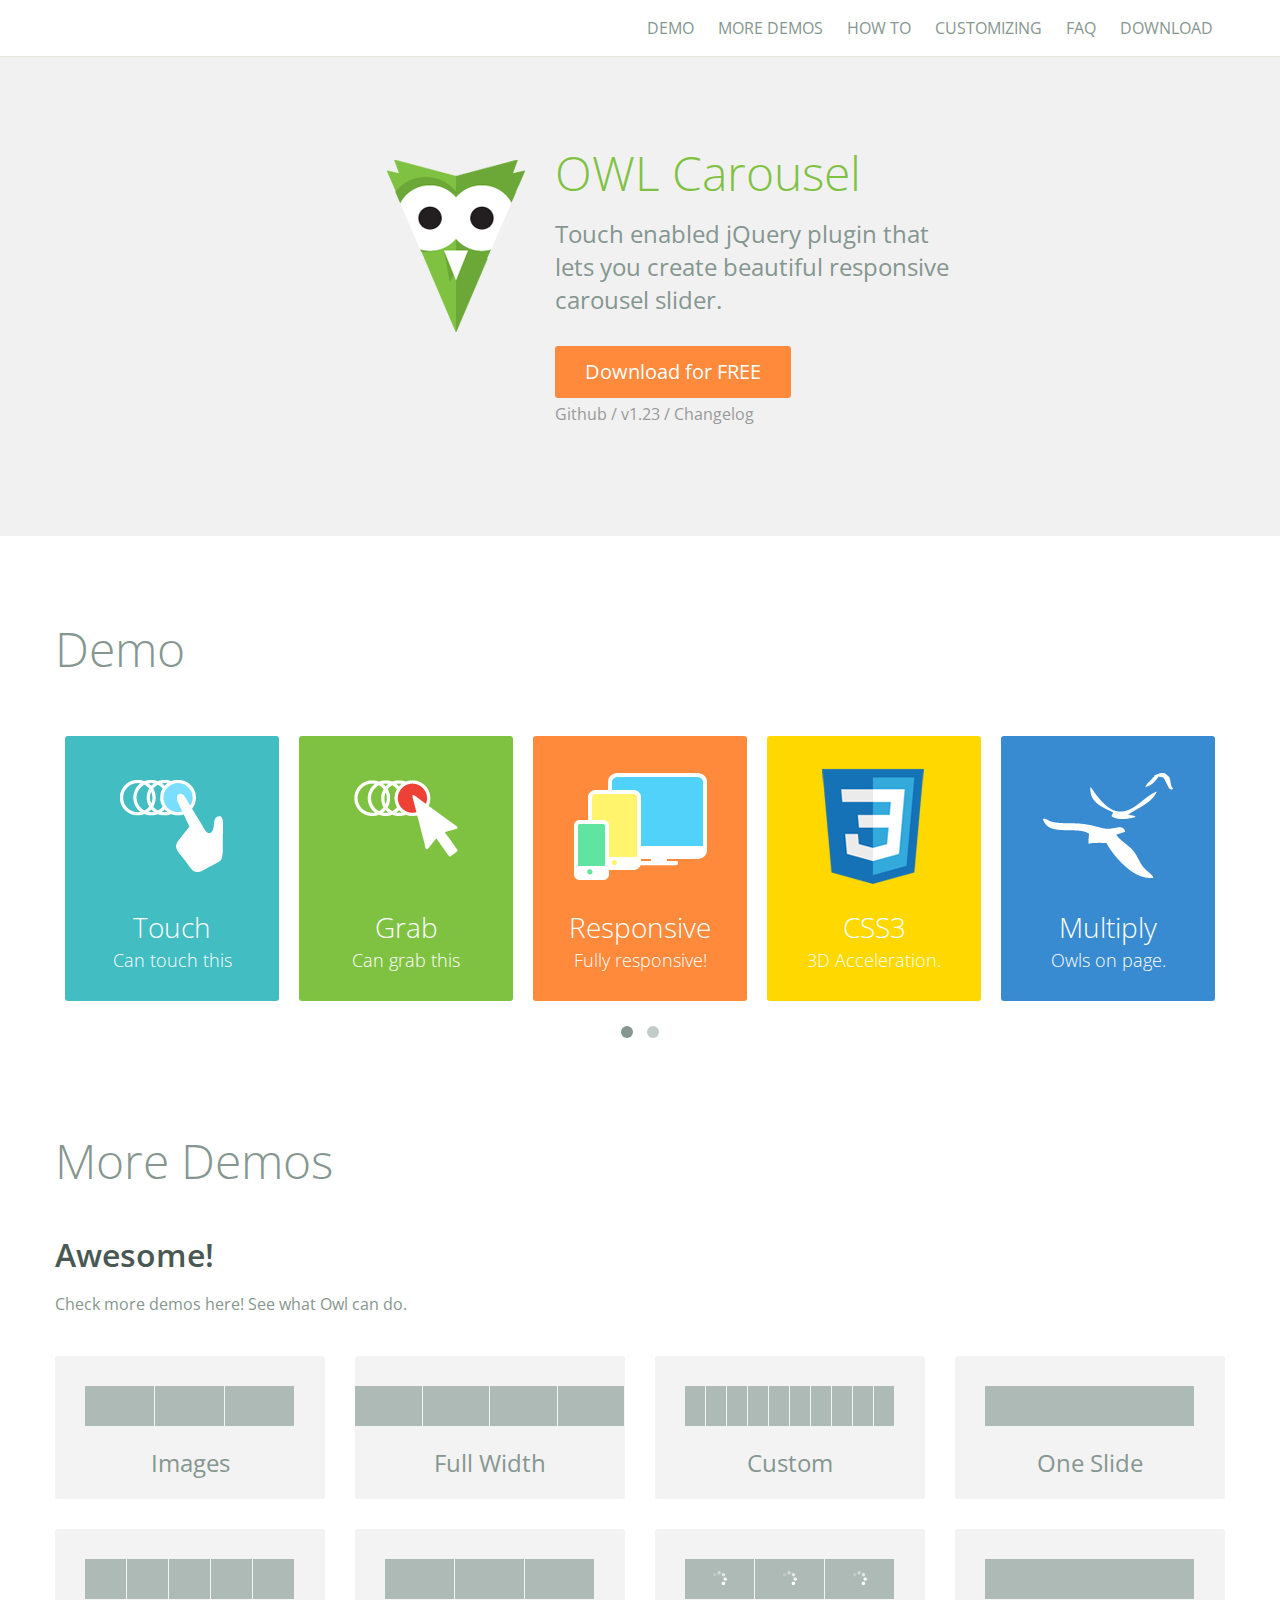
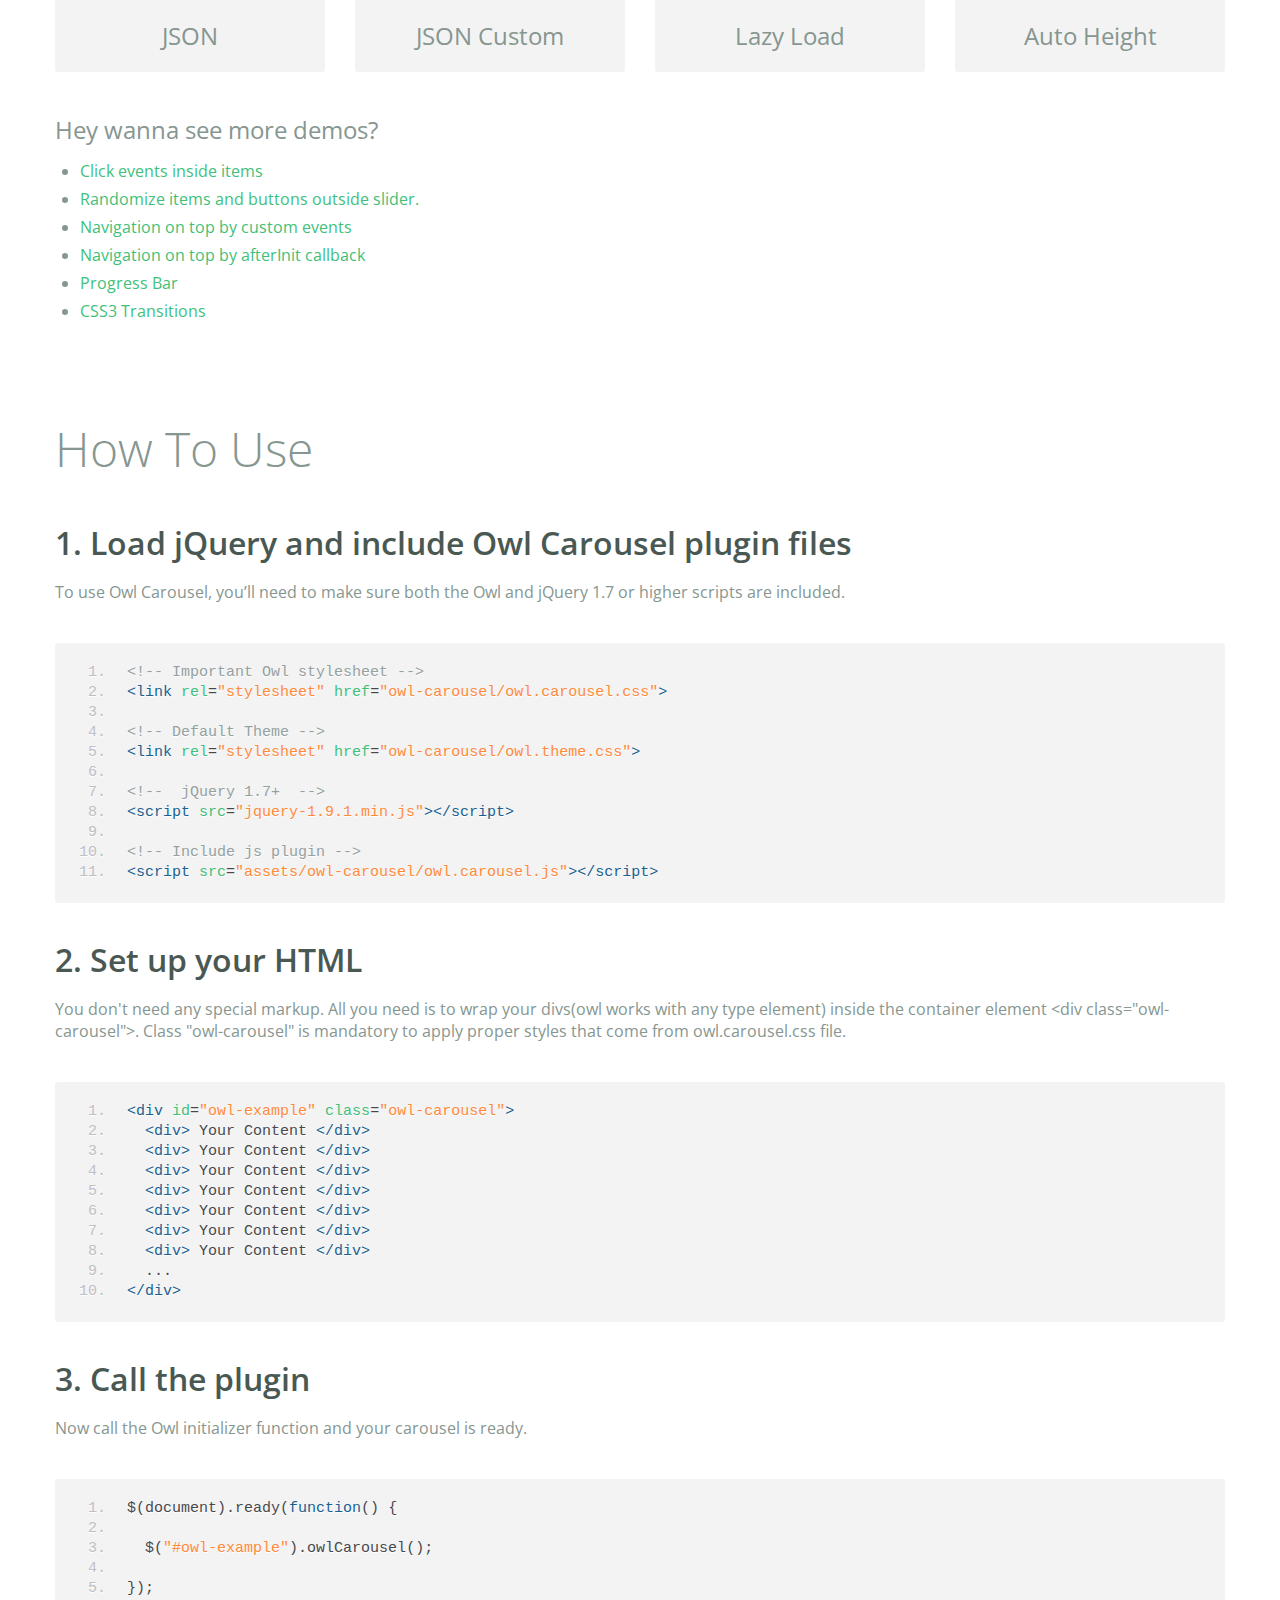
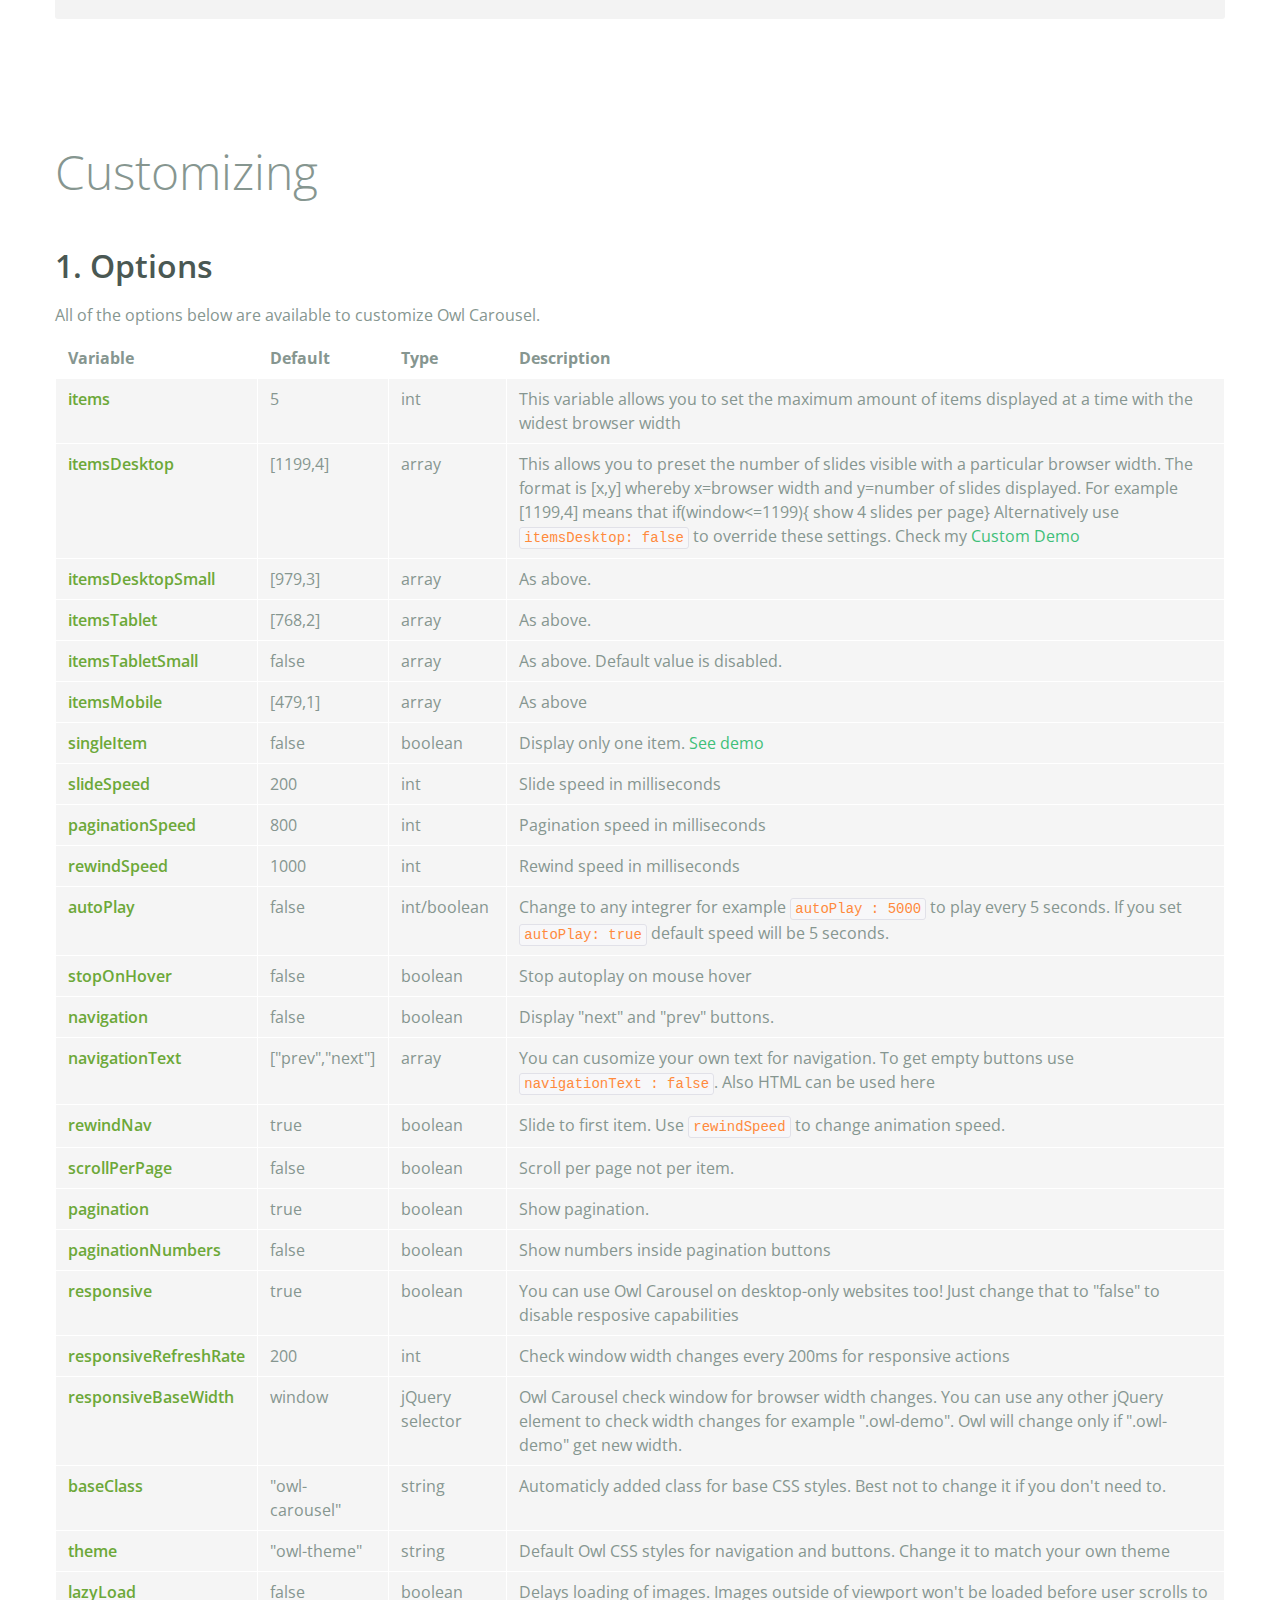
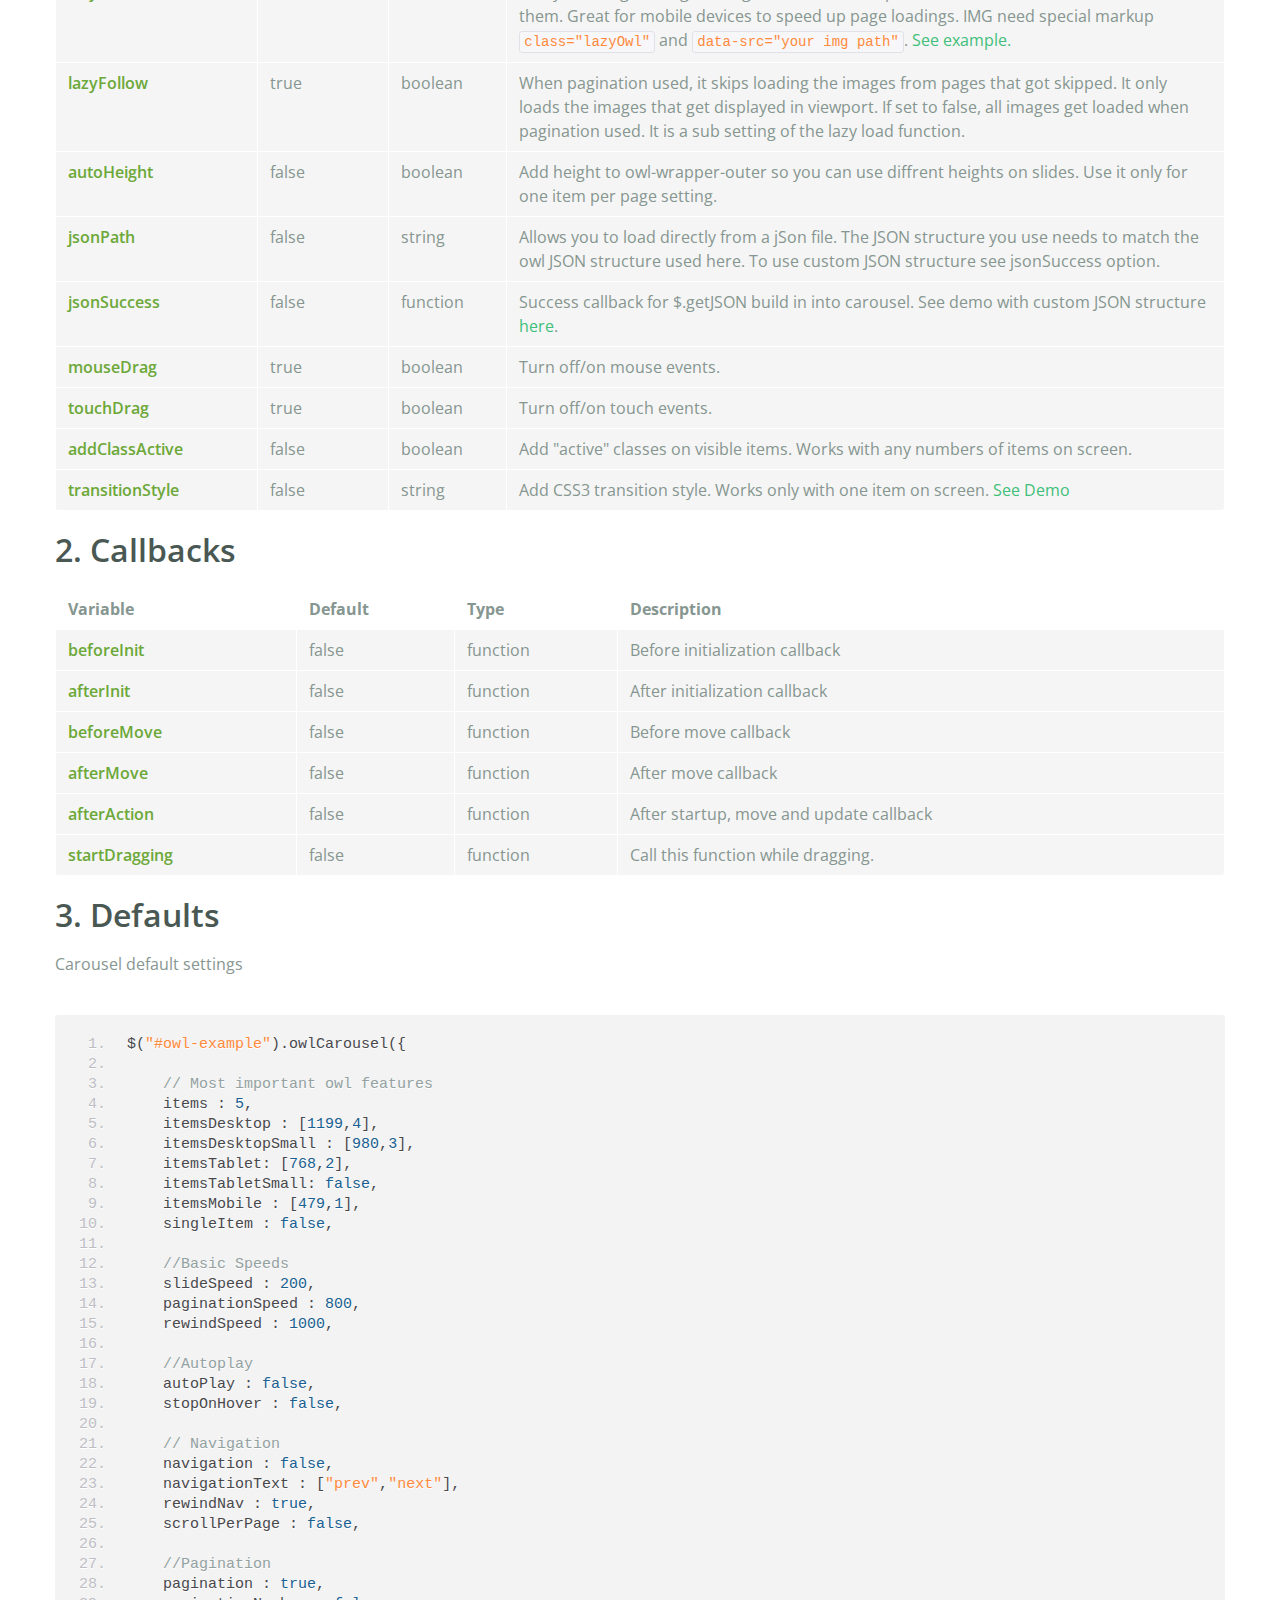
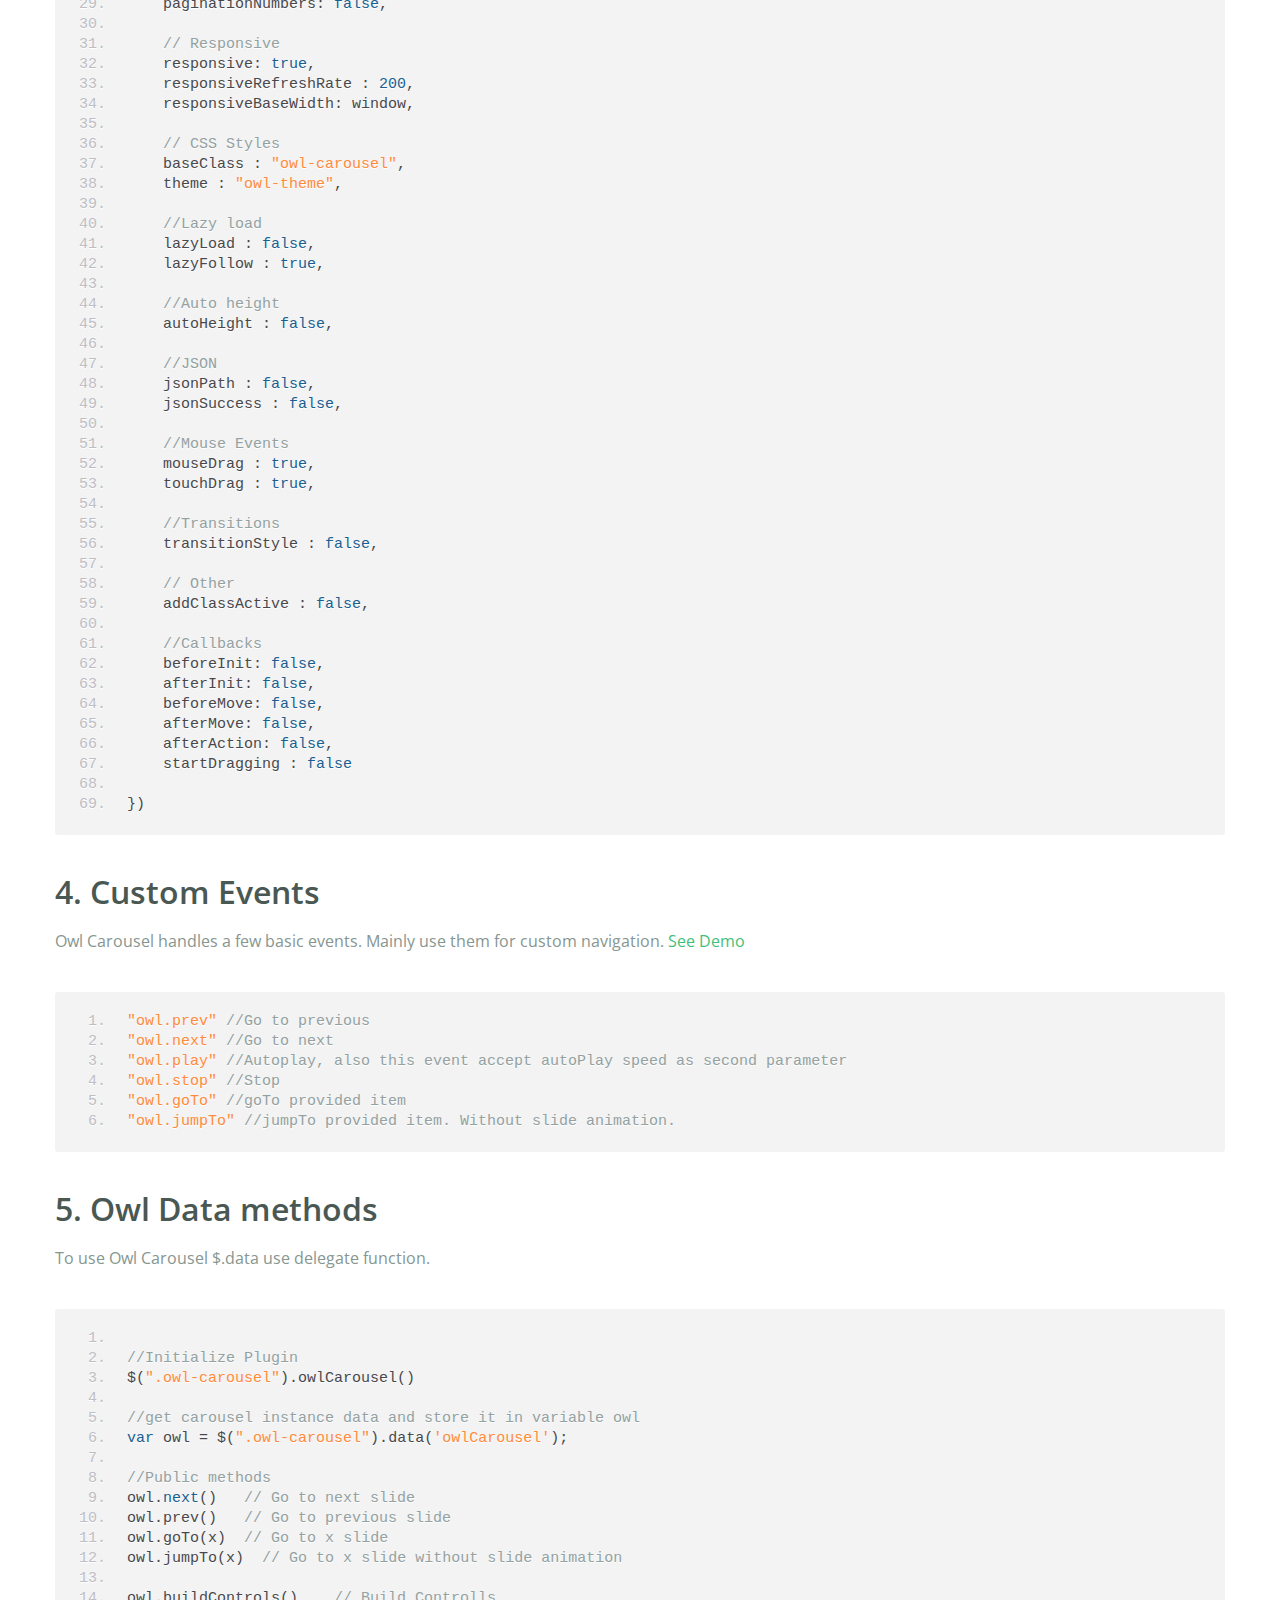
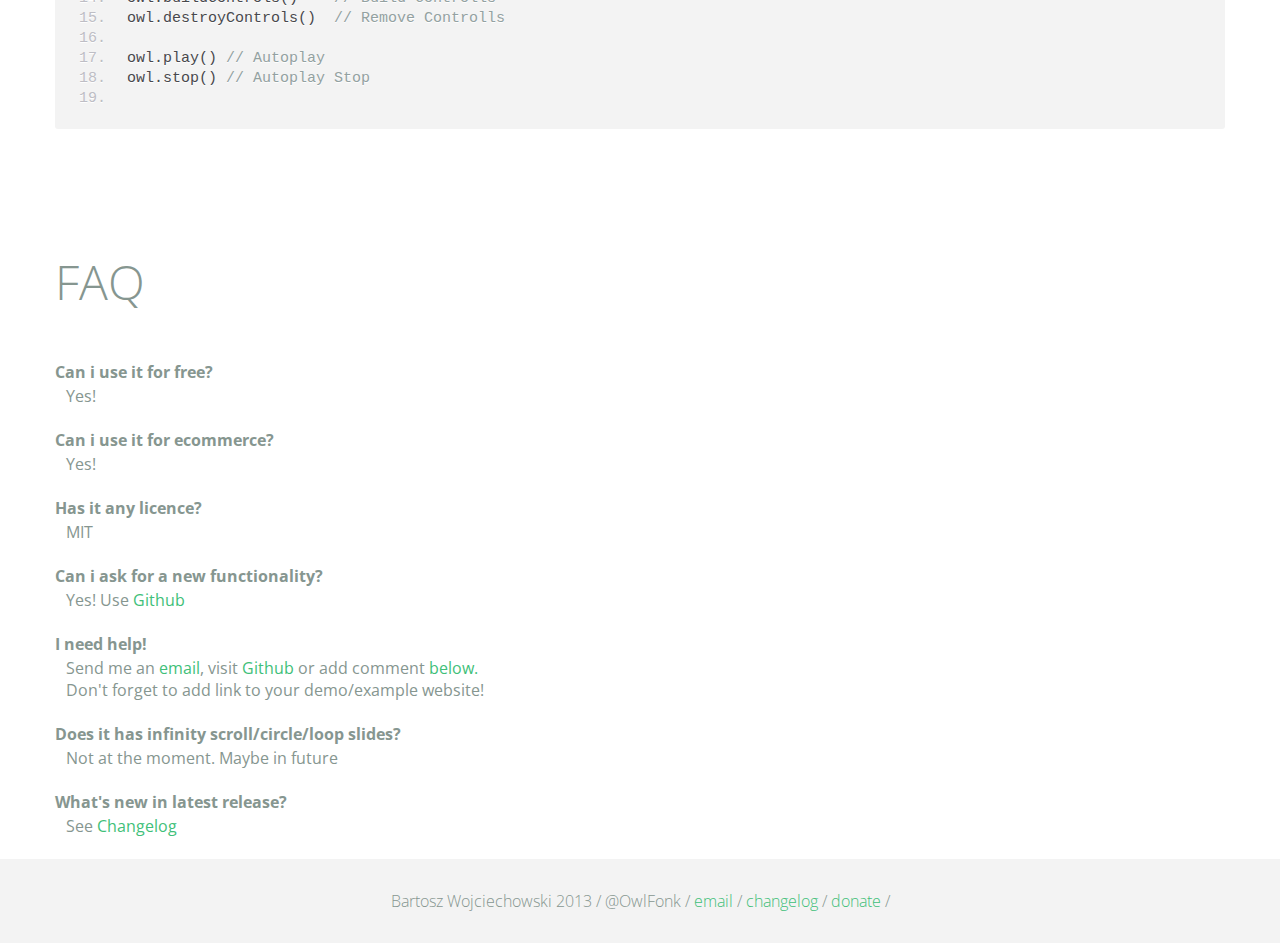
<file: js/owl.carousel/index.html>
<!DOCTYPE html>
<html lang="en">
  <head>
    <meta charset="utf-8">
    <title>Owl Carousel</title>
    <meta name="viewport" content="width=device-width, initial-scale=1.0">
    <meta name="description" content="jQuery Responsive Carousel - Owl Carusel">
    <meta name="author" content="Bartosz Wojciechowski">
    <meta name="keywords" content="HTML,CSS,JSON,JavaScript, jQuery, Responsive, Design, Owl, Carousel, Free">

    <link href='http://fonts.googleapis.com/css?family=Open+Sans:400italic,400,300,600,700' rel='stylesheet' type='text/css'>
    <link href="assets/css/bootstrapTheme.css" rel="stylesheet">
    <link href="assets/css/custom.css" rel="stylesheet">

    <!-- Owl Carousel Assets -->
    <link href="owl-carousel/owl.carousel.css" rel="stylesheet">
    <link href="owl-carousel/owl.theme.css" rel="stylesheet">

    <!-- Prettify -->
    <link href="assets/js/google-code-prettify/prettify.css" rel="stylesheet">

    <!-- Le fav and touch icons -->
    <link rel="apple-touch-icon-precomposed" sizes="144x144" href="assets/ico/apple-touch-icon-144-precomposed.png">
    <link rel="apple-touch-icon-precomposed" sizes="114x114" href="assets/ico/apple-touch-icon-114-precomposed.png">
      <link rel="apple-touch-icon-precomposed" sizes="72x72" href="assets/ico/apple-touch-icon-72-precomposed.png">
                    <link rel="apple-touch-icon-precomposed" href="assets/ico/apple-touch-icon-57-precomposed.png">
                                   <link rel="shortcut icon" href="assets/ico/favicon.png">
  </head>
  <body>
      <div id="top-nav" class="navbar navbar-fixed-top">
        <div class="navbar-inner">
          <div class="container">
            <button type="button" class="btn btn-navbar" data-toggle="collapse" data-target=".nav-collapse">
            <span class="icon-bar"></span>
            <span class="icon-bar"></span>
            <span class="icon-bar"></span>
          </button>
            <div class="nav-collapse collapse">
            <ul class="nav pull-right">
              <li><a href="#demo">Demo</a></li>
              <li><a href="#more-demos">More Demos</a></li>
              <li><a href="#how-to">How To</a></li>
              <li><a href="#customizing">Customizing</a></li>
              <li><a href="#faq">FAQ</a></li>
              <li><a href="owl.carousel.zip" class="download" data-spy="affix" data-offset-top="450">Download</a></li>
            </ul>
            </div>
          </div>
        </div>
      </div>

      <div id="header">
        <div class="container">
          <div class="row">
            <div class="span5">
                <img class="logo" src="assets/img/owl-logo.png" alt="Owl Logo">
              </div>
            <div class="span7">
              <h1>OWL Carousel </h1>
              <h3>Touch enabled jQuery plugin that lets you create beautiful responsive carousel slider.</h3>
              <a class="btn btn-success btn-large" href="owl.carousel.zip">Download for FREE</a>
              <p class="muted"><a class="muted" href="https://github.com/OwlFonk/OwlCarousel">Github</a> / v1.23 / <a class="muted" href="changelog.html">Changelog</a></p> 
            </div>
          </div>
        </div>
      </div>

      <div id="demo">
        <div class="container">
          <div class="row">
            <div class="span12">
              <h1>Demo</h1>
            </div>
          </div>

          <div class="row">
            <div class="span12">

              <div id="owl-example" class="owl-carousel">

                <div class="item darkCyan">
                  <img src="assets/img/demo-slides/touch.png" alt="Touch">
                    <h3>Touch</h3>
                    <h4>Can touch this</h4>
                </div>
                <div class="item forestGreen">
                  <img src="assets/img/demo-slides/grab.png" alt="Grab">
                    <h3>Grab</h3>
                    <h4>Can grab this</h4>
                </div>
                <div class="item orange">
                  <img src="assets/img/demo-slides/responsive.png" alt="Responsive">
                    <h3>Responsive</h3>
                    <h4>Fully responsive!</h4>
                </div>

                <div class="item yellow">
                  <img src="assets/img/demo-slides/css3.png" alt="CSS3">
                    <h3>CSS3</h3>
                    <h4>3D Acceleration.</h4>
                </div>

                <div class="item dodgerBlue">
                  <img src="assets/img/demo-slides/multi.png" alt="Multi">
                    <h3>Multiply</h3>
                    <h4>Owls on page.</h4>
                </div>

                <div class="item skyBlue">
                  <img src="assets/img/demo-slides/modern.png" alt="Modern Browsers">
                    <h3>Modern</h3>
                    <h4>Browsers Compatibility</h4>
                </div>

                <div class="item zombieGreen">
                  <img src="assets/img/demo-slides/zombie.png" alt="Zombie Browsers - old ones">
                    <h3>Zombie</h3>
                    <h4>Browsers Compatibility</h4>
                </div>

                <div class="item violet">
                  <img src="assets/img/demo-slides/controls.png" alt="Take Control">
                    <h3>Take Control</h3>
                    <h4>The way you like</h4>
                </div>

                <div class="item yellowLight">
                  <img src="assets/img/demo-slides/feather.png" alt="Light">
                    <h3>Light</h3>
                    <h4>As a feather</h4>
                </div>

                <div class="item steelGray">
                  <img src="assets/img/demo-slides/tons.png" alt="Tons of Opotions">
                    <h3>Tons</h3>
                    <h4>of options</h4>
                </div>

              </div>


            </div>
          </div>

        </div>
      </div>

    <div id="more-demos">
      <div class="container">

        <div class="row">
          <div class="span12">
            <h1>More Demos</h1>
            <h2>Awesome!</h2>
            <p>Check more demos here! See what Owl can do.</p>
          </div>
        </div>

        <div class="row demos-row">
          <div class="span3">
            <a href="demos/images.html" class="demo-box">
              <div class="demo-wrapper demo-images clearfix">
                <div class="demo-slide"><div class="bg"></div></div>
                <div class="demo-slide"><div class="bg"></div></div>
                <div class="demo-slide"><div class="bg"></div></div>
              </div>
              <h3>Images</h3>
            </a>
          </div>

          <div class="span3">
            <a href="demos/full.html" class="demo-box">
              <div class="demo-wrapper demo-full clearfix">
                <div class="demo-slide"><div class="bg"></div></div>
                <div class="demo-slide"><div class="bg"></div></div>
                <div class="demo-slide"><div class="bg"></div></div>
                <div class="demo-slide"><div class="bg"></div></div>
              </div>
              <h3>Full Width</h3>
            </a>
          </div>

          <div class="span3">
            <a href="demos/custom.html" class="demo-box">
              <div class="demo-wrapper demo-custom clearfix">
                <div class="demo-slide"><div class="bg"></div></div>
                <div class="demo-slide"><div class="bg"></div></div>
                <div class="demo-slide"><div class="bg"></div></div>
                <div class="demo-slide"><div class="bg"></div></div>
                <div class="demo-slide"><div class="bg"></div></div>
                <div class="demo-slide"><div class="bg"></div></div>
                <div class="demo-slide"><div class="bg"></div></div>
                <div class="demo-slide"><div class="bg"></div></div>
                <div class="demo-slide"><div class="bg"></div></div>
                <div class="demo-slide"><div class="bg"></div></div>
              </div>
              <h3>Custom</h3>
            </a>
          </div>

          <div class="span3">
            <a href="demos/one.html" class="demo-box">
              <div class="demo-wrapper demo-one clearfix">
                <div class="demo-slide"><div class="bg"></div></div>
              </div>
              <h3>One Slide</h3>
            </a>
          </div>

        </div>
        <div class="row demos-row">
          <div class="span3">
            <a href="demos/json.html" class="demo-box">
              <div class="demo-wrapper demo-Json clearfix">
                <div class="demo-slide"><div class="bg"></div></div>
                <div class="demo-slide"><div class="bg"></div></div>
                <div class="demo-slide"><div class="bg"></div></div>
                <div class="demo-slide"><div class="bg"></div></div>
                <div class="demo-slide"><div class="bg"></div></div>
              </div>
              <h3>JSON</h3>
            </a>
          </div>

          <div class="span3">
            <a href="demos/customJson.html" class="demo-box">
              <div class="demo-wrapper demo-Json-custom clearfix">
                <div class="demo-slide"><div class="bg"></div></div>
                <div class="demo-slide"><div class="bg"></div></div>
                <div class="demo-slide"><div class="bg"></div></div>
              </div>
              <h3>JSON Custom</h3>
            </a>
          </div>

          <div class="span3">
            <a href="demos/lazyLoad.html" class="demo-box">
              <div class="demo-wrapper demo-lazy clearfix">
                <div class="demo-slide"><div class="bg"></div></div>
                <div class="demo-slide"><div class="bg"></div></div>
                <div class="demo-slide"><div class="bg"></div></div>
              </div>
              <h3>Lazy Load</h3>
            </a>
          </div>

          <div class="span3">
            <a href="demos/autoHeight.html" class="demo-box">
              <div class="demo-wrapper demo-height clearfix">
                <div class="demo-slide"><div class="bg"></div></div>
              </div>
              <h3>Auto Height</h3>
            </a>
          </div>

          
        </div>

        <div class="row">
          <div class="span12">
            <h3>Hey wanna see more demos?</h3>
            <ul>
              <li>
                <a href="demos/click.html">Click events inside items</a>
              </li>
              <li>
                <a href="demos/randomOrder.html">Randomize items and buttons outside slider.</a>
              </li>
              <li>
                <a href="demos/navOnTop.html">Navigation on top by custom events</a>
              </li>
              <li>
                <a href="demos/navOnTop2.html">Navigation on top by afterInit callback</a>
              </li>
              <li>
                <a href="demos/progressBar.html">Progress Bar</a>
              </li>
              <li>
                <a href="demos/transitions.html">CSS3 Transitions</a>
              </li>
            </ul>
            
          </div>
        </div>


      </div>
    </div>

    <div id="how-to">
      <div class="container">
        <div class="row">
          <div class="span12">
            <h1>How To Use</h1>
            <h2>1. Load jQuery and include Owl Carousel plugin files</h2>
            <p>To use Owl Carousel, you’ll need to make sure both the Owl and jQuery 1.7 or higher scripts are included.</p>
<pre class="pre-show prettyprint linenums">
&lt;!-- Important Owl stylesheet --&gt;
&lt;link rel="stylesheet" href="owl-carousel/owl.carousel.css"&gt;

&lt;!-- Default Theme --&gt;
&lt;link rel="stylesheet" href="owl-carousel/owl.theme.css"&gt;

&lt;!--  jQuery 1.7+  --&gt;
&lt;script src="jquery-1.9.1.min.js"&gt;&lt;/script&gt;

&lt;!-- Include js plugin --&gt;
&lt;script src="assets/owl-carousel/owl.carousel.js"&gt;&lt;/script&gt;
</pre>
          <h2>2. Set up your HTML</h2>
          <p>You don't need any special markup. All you need is to wrap your divs(owl works with any type element) inside the container element &lt;div class="owl-carousel"&gt;. Class "owl-carousel" is mandatory to apply proper styles that come from owl.carousel.css file.</p>
<pre class="pre-show prettyprint linenums">
&lt;div id="owl-example" class="owl-carousel"&gt;
  &lt;div&gt; Your Content &lt;/div&gt;
  &lt;div&gt; Your Content &lt;/div&gt;
  &lt;div&gt; Your Content &lt;/div&gt;
  &lt;div&gt; Your Content &lt;/div&gt;
  &lt;div&gt; Your Content &lt;/div&gt;
  &lt;div&gt; Your Content &lt;/div&gt;
  &lt;div&gt; Your Content &lt;/div&gt;
  ...
&lt;/div>
</pre>    
          <h2>3. Call the plugin</h2>
          <p>Now call the Owl initializer function and your carousel is ready.</p>
<pre class="pre-show prettyprint linenums">
$(document).ready(function() {

  $("#owl-example").owlCarousel();

});
</pre>  
          </div>
        </div>
      </div>
    </div>


    <div id="customizing">
      <div class="container">
        <div class="row">
          <div class="span12">
            <h1>Customizing</h1>
            <h2>1. Options</h2>
            <p>All of the options below are available to customize Owl Carousel.</p> 
            <table class="table table-bordered table-striped">
              <thead>
                <tr>
                  <th>Variable</th>
                  <th>Default</th>
                  <th>Type</th>
                  <th>Description</th>
                </tr>
              </thead>
              <tbody>
                <tr>
                  <td><span class="text-emp">items</span></td>
                  <td>5</td>
                  <td>int</td>
                  <td>This variable allows you to set the maximum amount of items displayed at a time with the widest browser width</td>
                </tr>
                 <tr>
                  <td><span class="text-emp">itemsDesktop</span></td>
                  <td>[1199,4]</td>
                  <td>array</td>
                  <td>This allows you to preset the number of slides visible with a particular browser width. The format is [x,y] whereby x=browser width and y=number of slides displayed. For example [1199,4] means that if(window&lt;=1199){ show 4 slides per page}
                    Alternatively use <code>itemsDesktop: false</code> to override these settings. Check my <a href="demos/custom.html">Custom Demo</a></td>
                </tr>
                <tr>
                  <td><span class="text-emp">itemsDesktopSmall</span></td>
                  <td>[979,3]</td>
                  <td>array</td>
                  <td>As above.</td>
                </tr>
                <tr>
                  <td><span class="text-emp">itemsTablet</span></td>
                  <td>[768,2]</td>
                  <td>array</td>
                  <td>As above.</td>
                </tr>
                <tr>
                  <td><span class="text-emp">itemsTabletSmall</span></td>
                  <td>false</td>
                  <td>array</td>
                  <td>As above. Default value is disabled.</td>
                </tr>
                <tr>
                  <td><span class="text-emp">itemsMobile</span></td>
                  <td>[479,1]</td>
                  <td>array</td>
                  <td>As above</td>
                </tr>
                <tr>
                  <td><span class="text-emp">singleItem</span></td>
                  <td>false</td>
                  <td>boolean</td>
                  <td>Display only one item. <a href="demos/one.html">See demo</a></td>
                </tr>
                <tr>
                  <td><span class="text-emp">slideSpeed</span></td>
                  <td>200</td>
                  <td>int</td>
                  <td>Slide speed in milliseconds</td>
                </tr>
                <tr>
                  <td><span class="text-emp">paginationSpeed</span></td>
                  <td>800</td>
                  <td>int</td>
                  <td>Pagination speed in milliseconds</td>
                </tr>
                <tr>
                  <td><span class="text-emp">rewindSpeed</span></td>
                  <td>1000</td>
                  <td>int</td>
                  <td>Rewind speed in milliseconds</td>
                </tr>
                <tr>
                  <td><span class="text-emp">autoPlay</span></td>
                  <td>false</td>
                  <td>int/boolean</td>
                  <td>Change to any integrer for example <code>autoPlay : 5000</code> to play every 5 seconds. If you set <code>autoPlay: true</code> default speed will be 5 seconds.</td>
                </tr>
                <tr>
                <tr>
                  <td><span class="text-emp">stopOnHover</span></td>
                  <td>false</td>
                  <td>boolean</td>
                  <td>Stop autoplay on mouse hover</td>
                </tr>
                <tr>
                <tr>
                  <td><span class="text-emp">navigation</span></td>
                  <td>false</td>
                  <td>boolean</td>
                  <td>Display "next" and "prev" buttons.</td>
                </tr>
                <tr>
                  <td><span class="text-emp">navigationText</span></td>
                  <td>["prev","next"]</td>
                  <td>array</td>
                  <td>You can cusomize your own text for navigation. To get empty buttons use <code>navigationText : false</code>. Also HTML can be used here</td>
                </tr>
                <tr>
                  <td><span class="text-emp">rewindNav</span></td>
                  <td>true</td>
                  <td>boolean</td>
                  <td>Slide to first item. Use <code>rewindSpeed</code> to change animation speed. </td>
                </tr>
                <tr>
                  <td><span class="text-emp">scrollPerPage</span></td>
                  <td>false</td>
                  <td>boolean</td>
                  <td>Scroll per page not per item.</td>
                </tr>
                <tr>
                  <td><span class="text-emp">pagination</span></td>
                  <td>true</td>
                  <td>boolean</td>
                  <td>Show pagination.</td>
                </tr>
                <tr>
                  <td><span class="text-emp">paginationNumbers</span></td>
                  <td>false</td>
                  <td>boolean</td>
                  <td>Show numbers inside pagination buttons</td>
                </tr>
                <tr>
                  <td><span class="text-emp">responsive</span></td>
                  <td>true</td>
                  <td>boolean</td>
                  <td>You can use Owl Carousel on desktop-only websites too! Just change that to "false" to disable resposive capabilities</td>
                </tr>
                <tr>
                  <td><span class="text-emp">responsiveRefreshRate</span></td>
                  <td>200</td>
                  <td>int</td>
                  <td>Check window width changes every 200ms for responsive actions</td>
                </tr>
                <tr>
                  <td><span class="text-emp">responsiveBaseWidth</span></td>
                  <td>window</td>
                  <td>jQuery selector</td>
                  <td>Owl Carousel check window for browser width changes. You can use any other jQuery element to check width changes for example ".owl-demo". Owl will change only if ".owl-demo" get new width.</td>
                </tr>
                <tr>
                  <td><span class="text-emp">baseClass</span></td>
                  <td>"owl-carousel"</td>
                  <td>string</td>
                  <td>Automaticly added class for base CSS styles. Best not to change it if you don't need to.</td>
                </tr>
                <tr>
                  <td><span class="text-emp">theme</span></td>
                  <td>"owl-theme"</td>
                  <td>string</td>
                  <td>Default Owl CSS styles for navigation and buttons. Change it to match your own theme</td>
                </tr>
                <tr>
                  <td><span class="text-emp">lazyLoad</span></td>
                  <td>false</td>
                  <td>boolean</td>
                  <td>Delays loading of images. Images outside of viewport won't be loaded before user scrolls to them. Great for mobile devices to speed up page loadings. IMG need special markup <code>class="lazyOwl"</code> and <code>data-src="your img path"</code>. <a href="demos/lazyLoad.html">See example.</a></td>
                </tr>
                <tr>
                  <td><span class="text-emp">lazyFollow</span></td>
                  <td>true</td>
                  <td>boolean</td>
                  <td>When pagination used, it skips loading the images from pages that got skipped. It only loads the images that get displayed in viewport. If set to false, all images get loaded when pagination used. It is a sub setting of the lazy load function.</td>
                </tr>
                <tr>
                  <td><span class="text-emp">autoHeight</span></td>
                  <td>false</td>
                  <td>boolean</td>
                  <td>Add height to owl-wrapper-outer so you can use diffrent heights on slides. Use it only for one item per page setting.</td>
                </tr>
                <tr>
                  <td><span class="text-emp">jsonPath</span></td>
                  <td>false</td>
                  <td>string</td>
                  <td>Allows you to load directly from a jSon file. The JSON structure you use needs to match the owl JSON structure used here. To use custom JSON structure see jsonSuccess option.</td>
                </tr>
                <tr>
                  <td><span class="text-emp">jsonSuccess</span></td>
                  <td>false</td>
                  <td>function</td>
                  <td>Success callback for $.getJSON build in into carousel. See demo with custom JSON structure <a href="demos/customJson.html">here</a>. </td>
                </tr>
                <tr>
                  <td><span class="text-emp">mouseDrag</span></td>
                  <td>true</td>
                  <td>boolean</td>
                  <td>Turn off/on mouse events.</td>
                </tr>
                <tr>
                  <td><span class="text-emp">touchDrag</span></td>
                  <td>true</td>
                  <td>boolean</td>
                  <td>Turn off/on touch events.</td>
                </tr>
                <tr>
                  <td><span class="text-emp">addClassActive</span></td>
                  <td>false</td>
                  <td>boolean</td>
                  <td>Add "active" classes on visible items. Works with any numbers of items on screen.</td>
                </tr>
                <tr>
                  <td><span class="text-emp">transitionStyle</span></td>
                  <td>false</td>
                  <td>string</td>
                  <td>Add CSS3 transition style. Works only with one item on screen. <a href="demos/transitions.html">See Demo</a></td>
                </tr>
              </tbody>
            </table>
            <h2>2. Callbacks</h2>
            <table class="table table-bordered table-striped">
              <thead>
                <tr>
                  <th>Variable</th>
                  <th>Default</th>
                  <th>Type</th>
                  <th>Description</th>
                </tr>
              </thead>
              <tbody>
                <tr>
                  <td><span class="text-emp">beforeInit</span></td>
                  <td>false</td>
                  <td>function</td>
                  <td>Before initialization callback</td>
                </tr>
                <tr>
                  <td><span class="text-emp">afterInit</span></td>
                  <td>false</td>
                  <td>function</td>
                  <td>After initialization callback</td>
                </tr>
                <tr>
                  <td><span class="text-emp">beforeMove</span></td>
                  <td>false</td>
                  <td>function</td>
                  <td>Before move callback</td>
                </tr>
                <tr>
                  <td><span class="text-emp">afterMove</span></td>
                  <td>false</td>
                  <td>function</td>
                  <td>After move callback</td>
                </tr>
                <tr>
                  <td><span class="text-emp">afterAction</span></td>
                  <td>false</td>
                  <td>function</td>
                  <td>After startup, move and update callback</td>
                </tr>
                <tr>
                  <td><span class="text-emp">startDragging</span></td>
                  <td>false</td>
                  <td>function</td>
                  <td>Call this function while dragging.</td>
                </tr>
              </tbody>
            </table>

              <h2>3. Defaults</h2>
              <p>Carousel default settings</p>
<pre class="pre-show prettyprint linenums">
$("#owl-example").owlCarousel({

    // Most important owl features
    items : 5,
    itemsDesktop : [1199,4],
    itemsDesktopSmall : [980,3],
    itemsTablet: [768,2],
    itemsTabletSmall: false,
    itemsMobile : [479,1],
    singleItem : false,

    //Basic Speeds
    slideSpeed : 200,
    paginationSpeed : 800,
    rewindSpeed : 1000,

    //Autoplay
    autoPlay : false,
    stopOnHover : false,

    // Navigation
    navigation : false,
    navigationText : ["prev","next"],
    rewindNav : true,
    scrollPerPage : false,

    //Pagination
    pagination : true,
    paginationNumbers: false,

    // Responsive 
    responsive: true,
    responsiveRefreshRate : 200,
    responsiveBaseWidth: window,

    // CSS Styles
    baseClass : "owl-carousel",
    theme : "owl-theme",

    //Lazy load
    lazyLoad : false,
    lazyFollow : true,

    //Auto height
    autoHeight : false,

    //JSON 
    jsonPath : false, 
    jsonSuccess : false,

    //Mouse Events
    mouseDrag : true,
    touchDrag : true,

    //Transitions
    transitionStyle : false,

    // Other
    addClassActive : false,

    //Callbacks
    beforeInit: false, 
    afterInit: false, 
    beforeMove: false, 
    afterMove: false,
    afterAction: false,
    startDragging : false

})
</pre>
              <h2>4. Custom Events</h2>
              <p>Owl Carousel handles a few basic events. Mainly use them for custom navigation. <a href="demos/custom.html">See Demo</a></p>

<pre class="pre-show prettyprint linenums">
"owl.prev" //Go to previous
"owl.next" //Go to next
"owl.play" //Autoplay, also this event accept autoPlay speed as second parameter
"owl.stop" //Stop
"owl.goTo" //goTo provided item
"owl.jumpTo" //jumpTo provided item. Without slide animation.
</pre>

              <h2>5. Owl Data methods</h2>
              <p>To use Owl Carousel $.data use delegate function.</p>
              
<pre class="pre-show prettyprint linenums">

//Initialize Plugin
$(".owl-carousel").owlCarousel()

//get carousel instance data and store it in variable owl
var owl = $(".owl-carousel").data('owlCarousel');

//Public methods
owl.next()   // Go to next slide
owl.prev()   // Go to previous slide
owl.goTo(x)  // Go to x slide
owl.jumpTo(x)  // Go to x slide without slide animation

owl.buildControls()    // Build Controlls
owl.destroyControls()  // Remove Controlls

owl.play() // Autoplay
owl.stop() // Autoplay Stop

</pre>
          </div>
        </div>
      </div>
    </div>

    <div id="faq" class="container">
      <div class="row">
        <div class="span12">
          <h1>FAQ</h1>
          <dl>
            <dt>Can i use it for free?</dt>
            <dd>Yes!</dd>
            <dt>Can i use it for ecommerce?</dt>
            <dd>Yes!</dd>
            <dt>Has it any licence?</dt>
            <dd>MIT</dd>
            <dt>Can i ask for a new functionality?</dt>
            <dd>Yes! Use <a href="https://github.com/OwlFonk/OwlCarousel">Github</a></dd>
            <dt>I need help!</dt>
            <dd>Send me an <a href="mailto:owl@owlgraphic.com?subject=Hey Owl! I need help">email</a>, visit <a href="https://github.com/OwlFonk/OwlCarousel">Github</a> or add comment <a href="#disqus">below.</a><br>Don't forget to add link to your demo/example website!</dd>
            <dt>Does it has infinity scroll/circle/loop slides?</dt>
            <dd>Not at the moment. Maybe in future</dd>
            <dt>What's new in latest release?</dt>
            <dd>See <a href="changelog.html">Changelog</a></dd>
          </dl>
        </div>
      </div>
    </div>

    <div class="container disqus">
        <div class="row">
          <div class="span12">
            <h1>Disqus</h1>

    <div id="disqus_thread"></div>
    <noscript>Please enable JavaScript to view the <a href="http://disqus.com/?ref_noscript">comments powered by Disqus.</a></noscript>
    <a href="http://disqus.com" class="dsq-brlink">comments powered by <span class="logo-disqus">Disqus</span></a>
      </div>
    </div>
  </div>

    <div id="footer">
      <div class="container">
        <div class="row">
          <div class="span12">
            <h5>Bartosz Wojciechowski 2013 / @OwlFonk / 
            <a href="mailto:owl@owlgraphic.com?subject=Hey Owl!">email</a> / 
            <a href="changelog.html">changelog</a> /
            <a href="https://www.paypal.com/cgi-bin/webscr?cmd=_s-xclick&hosted_button_id=EFSGXZS7V2U9N">donate</a> / 
            <a href="https://twitter.com/share" class="twitter-share-button" data-url="http://owlgraphic.com/owlcarousel/" data-text="Awesome jQuery Owl Carousel Responsive Plugin" data-via="OwlFonk" data-count="none" data-hashtags="owlcarousel"></a>
            <script>
            var owldomain = window.location.hostname.indexOf("owlgraphic");
            if(owldomain !== -1){
              !function(d,s,id){var js,fjs=d.getElementsByTagName(s)[0],p=/^http:/.test(d.location)?'http':'https';if(!d.getElementById(id)){js=d.createElement(s);js.id=id;js.src=p+'://platform.twitter.com/widgets.js';fjs.parentNode.insertBefore(js,fjs);}}(document, 'script', 'twitter-wjs');
            }
            </script>
            </h5>
          </div>
        </div>
      </div>
    </div>


    <script src="assets/js/jquery-1.9.1.min.js"></script>
    <script src="owl-carousel/owl.carousel.min.js"></script>

    <!-- Frontpage Demo -->
    <script>

    $(document).ready(function($) {
      $("#owl-example").owlCarousel();
    });


    $("body").data("page", "frontpage");

    </script>
    <script src="assets/js/bootstrap-collapse.js"></script>
    <script src="assets/js/bootstrap-transition.js"></script>

    <script src="assets/js/google-code-prettify/prettify.js"></script>
	  <script src="assets/js/application.js"></script>

    <script type="text/javascript">
    jQuery(function($){
      var disqus_loaded = false;
      var top = $("#faq").offset().top; 
      var owldomain = window.location.hostname.indexOf("owlgraphic");
      var comments = window.location.href.indexOf("comment");

      if(owldomain !== -1){
        function check(){
          if ( (!disqus_loaded && $(window).scrollTop() + $(window).height() > top) || (comments !== -1) ){
            $(window).off( "scroll" )
            disqus_loaded = true;
            /* * * CONFIGURATION VARIABLES: EDIT BEFORE PASTING INTO YOUR WEBPAGE * * */
            var disqus_shortname = 'owlcarousel'; // required: replace example with your forum shortname
            var disqus_identifier = 'OWL Carousel';
            //var disqus_url = 'http://owlgraphic.com/owlcarousel/';
            /* * * DON'T EDIT BELOW THIS LINE * * */
            (function() {
                var dsq = document.createElement('script'); dsq.type = 'text/javascript'; dsq.async = true;
                dsq.src = '//' + disqus_shortname + '.disqus.com/embed.js';
                (document.getElementsByTagName('head')[0] || document.getElementsByTagName('body')[0]).appendChild(dsq);
            })();
          }
        }
        $(window).on( "scroll", check )
        check();
      } else {
        $('.disqus').hide();
      }
    });
    </script>

    <script>
    var owldomain = window.location.hostname.indexOf("owlgraphic");
    if(owldomain !== -1){
      (function(i,s,o,g,r,a,m){i['GoogleAnalyticsObject']=r;i[r]=i[r]||function(){
      (i[r].q=i[r].q||[]).push(arguments)},i[r].l=1*new Date();a=s.createElement(o),
      m=s.getElementsByTagName(o)[0];a.async=1;a.src=g;m.parentNode.insertBefore(a,m)
      })(window,document,'script','//www.google-analytics.com/analytics.js','ga');

      ga('create', 'UA-41541058-1', 'owlgraphic.com');
      ga('send', 'pageview');
    }
    </script>

  </body>
</html>
</file>
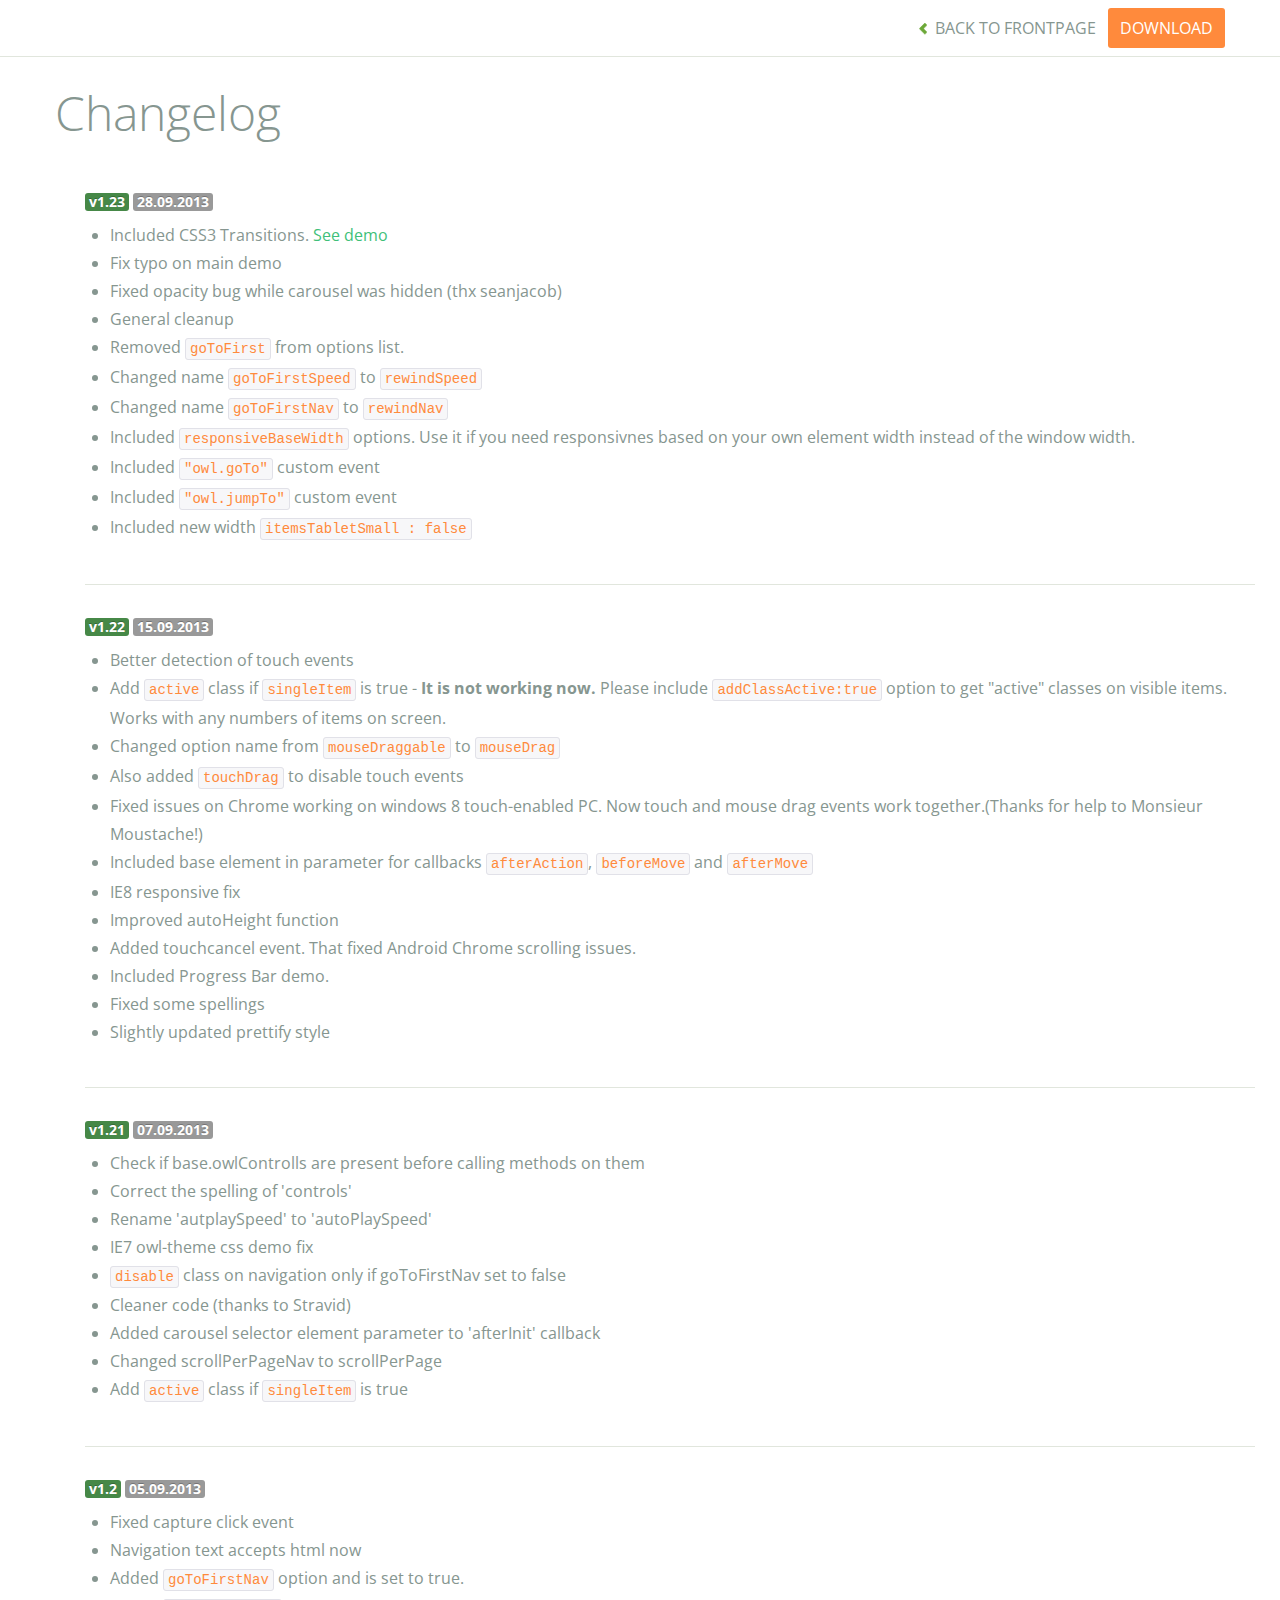
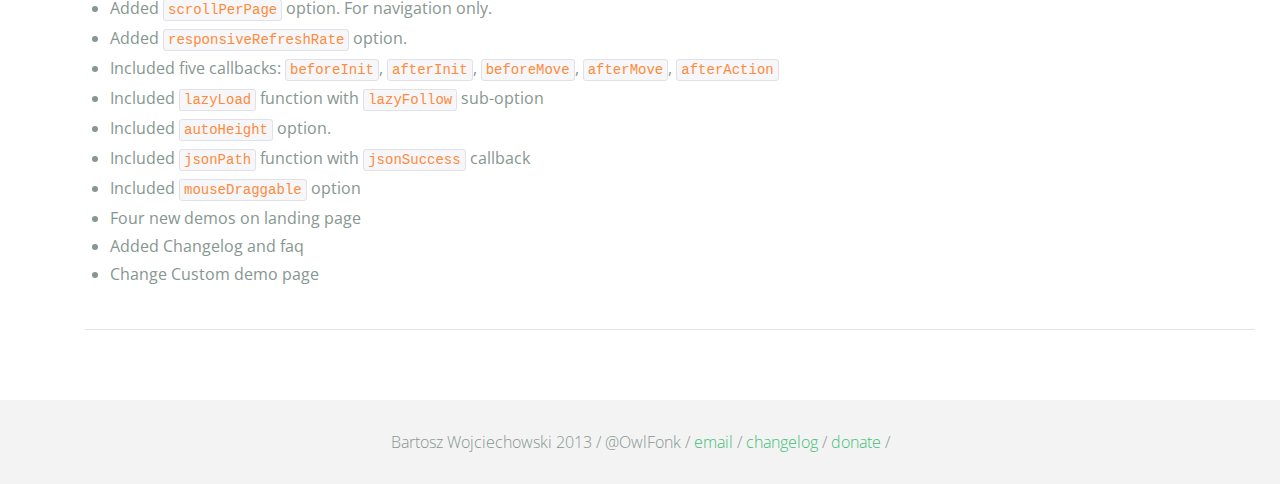
<file: js/owl.carousel/changelog.html>
<!DOCTYPE html>
<html lang="en">
  <head>
    <meta charset="utf-8">
    <title>Owl Carousel - Changelog</title>
    <meta name="viewport" content="width=device-width, initial-scale=1.0">
    <meta name="description" content="jQuery Responsive Carousel - Owl Carusel">
    <meta name="author" content="Bartosz Wojciechowski">

    <link href='http://fonts.googleapis.com/css?family=Open+Sans:400italic,400,300,600,700' rel='stylesheet' type='text/css'>
    <link href="assets/css/bootstrapTheme.css" rel="stylesheet">
    <link href="assets/css/custom.css" rel="stylesheet">

    <!-- Owl Carousel Assets -->
    <link href="owl-carousel/owl.carousel.css" rel="stylesheet">
    <link href="owl-carousel/owl.theme.css" rel="stylesheet">

    <!-- Prettify -->
    <link href="assets/js/google-code-prettify/prettify.css" rel="stylesheet">
	

    <!-- Le fav and touch icons -->
    <link rel="apple-touch-icon-precomposed" sizes="144x144" href="assets/ico/apple-touch-icon-144-precomposed.png">
    <link rel="apple-touch-icon-precomposed" sizes="114x114" href="assets/ico/apple-touch-icon-114-precomposed.png">
      <link rel="apple-touch-icon-precomposed" sizes="72x72" href="assets/ico/apple-touch-icon-72-precomposed.png">
                    <link rel="apple-touch-icon-precomposed" href="assets/ico/apple-touch-icon-57-precomposed.png">
                                   <link rel="shortcut icon" href="assets/ico/favicon.png">
  </head>
  <body>

      <div id="top-nav" class="navbar navbar-fixed-top">
        <div class="navbar-inner">
          <div class="container">
            <button type="button" class="btn btn-navbar" data-toggle="collapse" data-target=".nav-collapse">
            <span class="icon-bar"></span>
            <span class="icon-bar"></span>
            <span class="icon-bar"></span>
          </button>
            <div class="nav-collapse collapse">
            <ul class="nav pull-right">
              <li><a href="index.html"><i class="icon-chevron-left"></i> Back to Frontpage</a></li>
              <li><a href="owl.carousel.zip" class="download download-on" data-spy="affix" data-offset-top="450">Download</a></li>
            </ul>
            <ul class="nav pull-left">
              
            </ul>
            </div>
          </div>
        </div>
      </div>

    <div id="changelog" class="container">
      <div class="row">
        <div class="span12">
          <h1>Changelog</h1>

          <div class="span12 log">
          <span class="label label-success">v1.23</span> <span class="label">28.09.2013</span>
            <ul>
              <li>Included CSS3 Transitions. <a href="demos/transitions.html">See demo</a></li>
              <li>Fix typo on main demo</li>
              <li>Fixed opacity bug while carousel was hidden (thx seanjacob)</li>
              <li>General cleanup</li>
              <li>Removed <code>goToFirst</code> from options list.</li>
              <li>Changed name <code>goToFirstSpeed</code> to <code>rewindSpeed</code></li>
              <li>Changed name <code>goToFirstNav</code> to <code>rewindNav</code></li>
              <li>Included <code>responsiveBaseWidth</code> options. Use it if you need responsivnes based on your own element width instead of the window width.</li>
              <li>Included <code>"owl.goTo"</code> custom event</li>
              <li>Included <code>"owl.jumpTo"</code> custom event</li>
              <li>Included new width <code>itemsTabletSmall : false</code></li>
            </ul>
          </div>

          <div class="span12 log">
          <span class="label label-success">v1.22</span> <span class="label">15.09.2013</span>
            <ul>
              <li>Better detection of touch events</li>
              <li>Add <code>active</code> class if <code>singleItem</code> is true - <b>It is not working now.</b> Please include <code>addClassActive:true</code> option to get "active" classes on visible items. Works with any numbers of items on screen.</li>
              <li>Changed option name from <code>mouseDraggable</code> to <code>mouseDrag</code></li>
              <li>Also added <code>touchDrag</code> to disable touch events</li>
              <li>Fixed issues on Chrome working on windows 8 touch-enabled PC. Now touch and mouse drag events work together.(Thanks for help to Monsieur Moustache!)</li>
              <li>Included base element in parameter for callbacks <code>afterAction</code>, <code>beforeMove</code> and <code>afterMove</code></li>
              <li>IE8 responsive fix</li>
              <li>Improved autoHeight function</li>
              <li>Added touchcancel event. That fixed Android Chrome scrolling issues.</li>
              <li>Included Progress Bar demo.</li>
              <li>Fixed some spellings</li>
              <li>Slightly updated prettify style</li>
            </ul>
          </div>

          <div class="span12 log">
          <span class="label label-success">v1.21</span> <span class="label">07.09.2013</span>
            <ul>
              <li>Check if base.owlControlls are present before calling methods on them</li>
              <li>Correct the spelling of 'controls'</li>
              <li>Rename 'autplaySpeed' to 'autoPlaySpeed'</li>
              <li>IE7 owl-theme css demo fix</li>
              <li><code>disable</code> class on navigation only if goToFirstNav set to false</li>
              <li>Cleaner code (thanks to Stravid)</li>
              <li>Added carousel selector element parameter to 'afterInit' callback</li>
              <li>Changed scrollPerPageNav to scrollPerPage</li>
              <li>Add <code>active</code> class if <code>singleItem</code> is true</li>
            </ul>
          </div>
          <div class="span12 log">
          <span class="label label-success">v1.2</span> <span class="label">05.09.2013</span>
            <ul>
              <li>Fixed capture click event</li>
              <li>Navigation text accepts html now</li>
              <li>Added <code>goToFirstNav</code> option and is set to true.</li>
              <li>Added <code>scrollPerPage</code> option. For navigation only.</li>
              <li>Added <code>responsiveRefreshRate</code> option.</li>
              <li>Included five callbacks: <code>beforeInit</code>, <code>afterInit</code>, <code>beforeMove</code>, <code>afterMove</code>, <code>afterAction</code></li>
              <li>Included <code>lazyLoad</code> function with <code>lazyFollow</code> sub-option</li>
              <li>Included <code>autoHeight</code> option.</li>
              <li>Included <code>jsonPath</code> function with <code>jsonSuccess</code> callback</li>
              <li>Included <code>mouseDraggable</code> option</li>
              <li>Four new demos on landing page</li>
              <li>Added Changelog and faq</li>
              <li>Change Custom demo page</li>
            </ul>
          </div>
        </div>
      </div>
    </div>

    <div id="footer">
      <div class="container">
        <div class="row">
          <div class="span12">
            <h5>Bartosz Wojciechowski 2013 / @OwlFonk / 
            <a href="mailto:owl@owlgraphic.com?subject=Hey Owl!">email</a> / 
            <a href="changelog.html">changelog</a> /
            <a href="https://www.paypal.com/cgi-bin/webscr?cmd=_s-xclick&hosted_button_id=EFSGXZS7V2U9N">donate</a> / 
            </h5>
          </div>
        </div>
      </div>
    </div>


    <script src="assets/js/jquery-1.9.1.min.js"></script> 
    <script src="owl-carousel/owl.carousel.js"></script>

    <!-- Frontpage Demo -->
    <script>
    jQuery(document).ready(function($) {
      $("#owl-example").owlCarousel();
    });

    $("body").data("page", "frontpage");

    </script>
    <script src="assets/js/bootstrap-collapse.js"></script>
    <script src="assets/js/bootstrap-transition.js"></script>

    <script src="assets/js/google-code-prettify/prettify.js"></script>
	  <script src="assets/js/application.js"></script>

    <script>
    var owldomain = window.location.hostname.indexOf("owlgraphic");
    if(owldomain !== -1){
      (function(i,s,o,g,r,a,m){i['GoogleAnalyticsObject']=r;i[r]=i[r]||function(){
      (i[r].q=i[r].q||[]).push(arguments)},i[r].l=1*new Date();a=s.createElement(o),
      m=s.getElementsByTagName(o)[0];a.async=1;a.src=g;m.parentNode.insertBefore(a,m)
      })(window,document,'script','//www.google-analytics.com/analytics.js','ga');

      ga('create', 'UA-41541058-1', 'owlgraphic.com');
      ga('send', 'pageview');
    }

    </script>

  </body>
</html>
</file>
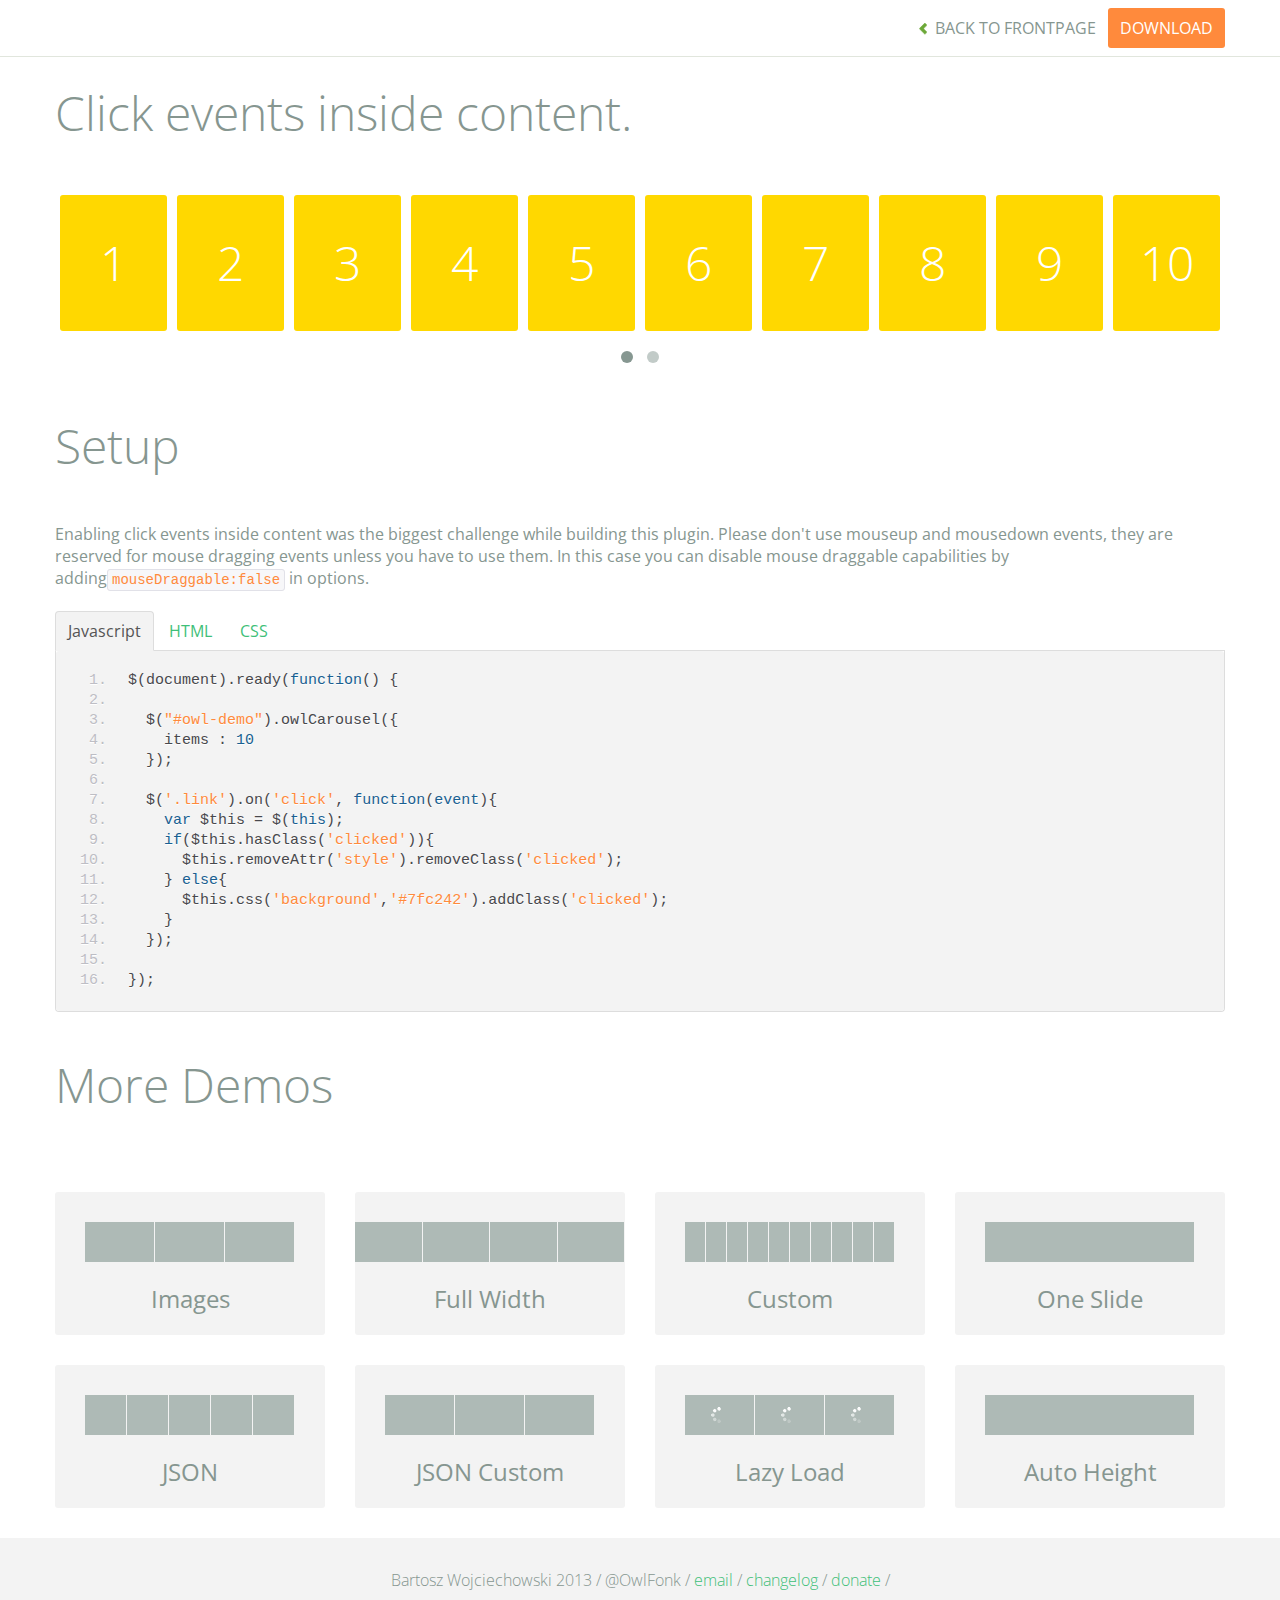
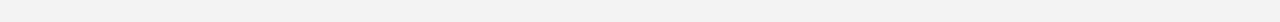
<file: js/owl.carousel/demos/click.html>
<!DOCTYPE html>
<html lang="en">
  <head>
    <meta charset="utf-8">
    <title>Owl Carousel - Click Event</title>
    <meta name="viewport" content="width=device-width, initial-scale=1.0">
    <meta name="description" content="jQuery Responsive Carousel - Owl Carusel">
    <meta name="author" content="Bartosz Wojciechowski">

    <link href='http://fonts.googleapis.com/css?family=Open+Sans:400italic,400,300,600,700' rel='stylesheet' type='text/css'>
    <link href="../assets/css/bootstrapTheme.css" rel="stylesheet">
    <link href="../assets/css/custom.css" rel="stylesheet">

    <!-- Owl Carousel Assets -->
    <link href="../owl-carousel/owl.carousel.css" rel="stylesheet">
    <link href="../owl-carousel/owl.theme.css" rel="stylesheet">

    <link href="../assets/js/google-code-prettify/prettify.css" rel="stylesheet">

    <!-- Le fav and touch icons -->
    <link rel="apple-touch-icon-precomposed" sizes="144x144" href="../assets/ico/apple-touch-icon-144-precomposed.png">
    <link rel="apple-touch-icon-precomposed" sizes="114x114" href="../assets/ico/apple-touch-icon-114-precomposed.png">
      <link rel="apple-touch-icon-precomposed" sizes="72x72" href="../assets/ico/apple-touch-icon-72-precomposed.png">
                    <link rel="apple-touch-icon-precomposed" href="../assets/ico/apple-touch-icon-57-precomposed.png">
                                   <link rel="shortcut icon" href="../assets/ico/favicon.png">
  </head>
  <body>

      <div id="top-nav" class="navbar navbar-fixed-top">
        <div class="navbar-inner">
          <div class="container">
            <button type="button" class="btn btn-navbar" data-toggle="collapse" data-target=".nav-collapse">
            <span class="icon-bar"></span>
            <span class="icon-bar"></span>
            <span class="icon-bar"></span>
          </button>
            <div class="nav-collapse collapse">
            <ul class="nav pull-right">
              <li><a href="../index.html"><i class="icon-chevron-left"></i> Back to Frontpage</a></li>
              <li><a href="../owl.carousel.zip" class="download download-on" data-spy="affix" data-offset-top="450">Download</a></li>
            </ul>
            <ul class="nav pull-left">
              
            </ul>
            </div>
          </div>
        </div>
      </div>
   
    <div id="title">
      <div class="container">
        <div class="row">
          <div class="span12">
            <h1>Click events inside content.</h1>
          </div>
        </div>
      </div>
    </div>

      <div id="demo">
        <div class="container">
          <div class="row">
            <div class="span12">

              <div id="owl-demo" class="owl-carousel">
                
                <a class="item link"><h1>1</h1></a>
                <a class="item link"><h1>2</h1></a>
                <a class="item link"><h1>3</h1></a>
                <a class="item link"><h1>4</h1></a>
                <a class="item link"><h1>5</h1></a>
                <a class="item link"><h1>6</h1></a>
                <a class="item link"><h1>7</h1></a>
                <a class="item link"><h1>8</h1></a>
                <a class="item link"><h1>9</h1></a>
                <a class="item link"><h1>10</h1></a>
                <a class="item link"><h1>11</h1></a>
                <a class="item link"><h1>12</h1></a>
                <a class="item link"><h1>13</h1></a>
                <a class="item link"><h1>14</h1></a>
                <a class="item link"><h1>15</h1></a>
                <a class="item link"><h1>16</h1></a>

              </div>
            </div>
          </div>
        </div>

    </div>

    <div id="example-info">
      <div class="container">
        <div class="row">
          <div class="span12">
            <h1>Setup</h1>
            <p>Enabling click events inside content was the biggest challenge while building this plugin. Please don't use mouseup and mousedown events, they are reserved for mouse dragging events unless you have to use them. In this case you can disable mouse draggable capabilities by adding<code>mouseDraggable:false</code> in options.
            </p>
            <ul class="nav nav-tabs" id="myTab">
              <li class="active"><a href="#javascript">Javascript</a></li>
              <li><a href="#HTML">HTML</a></li>
              <li><a href="#CSS">CSS</a></li>
            </ul>
             
            <div class="tab-content">

              <div class="tab-pane active" id="javascript">
<pre class="pre-show prettyprint linenums">
$(document).ready(function() {

  $("#owl-demo").owlCarousel({
    items : 10
  });

  $('.link').on('click', function(event){
    var $this = $(this);
    if($this.hasClass('clicked')){
      $this.removeAttr('style').removeClass('clicked');
    } else{
      $this.css('background','#7fc242').addClass('clicked');
    }
  });

})&#59;
</pre>

              </div>

              <div class="tab-pane" id="HTML">
<pre class="pre-show prettyprint linenums">
&lt;div id="owl-demo" class="owl-carousel"&gt;
  &lt;a class="item link"&gt;&lt;h1&gt;1&lt;/h1&gt;&lt;/a&gt;
  &lt;a class="item link"&gt;&lt;h1&gt;2&lt;/h1&gt;&lt;/a&gt;
  &lt;a class="item link"&gt;&lt;h1&gt;3&lt;/h1&gt;&lt;/a&gt;
  &lt;a class="item link"&gt;&lt;h1&gt;4&lt;/h1&gt;&lt;/a&gt;
  &lt;a class="item link"&gt;&lt;h1&gt;5&lt;/h1&gt;&lt;/a&gt;
  &lt;a class="item link"&gt;&lt;h1&gt;6&lt;/h1&gt;&lt;/a&gt;
  &lt;a class="item link"&gt;&lt;h1&gt;7&lt;/h1&gt;&lt;/a&gt;
  &lt;a class="item link"&gt;&lt;h1&gt;8&lt;/h1&gt;&lt;/a&gt;
  &lt;a class="item link"&gt;&lt;h1&gt;9&lt;/h1&gt;&lt;/a&gt;
  &lt;a class="item link"&gt;&lt;h1&gt;10&lt;/h1&gt;&lt;/a&gt;
  &lt;a class="item link"&gt;&lt;h1&gt;11&lt;/h1&gt;&lt;/a&gt;
  &lt;a class="item link"&gt;&lt;h1&gt;12&lt;/h1&gt;&lt;/a&gt;
  &lt;a class="item link"&gt;&lt;h1&gt;13&lt;/h1&gt;&lt;/a&gt;
  &lt;a class="item link"&gt;&lt;h1&gt;14&lt;/h1&gt;&lt;/a&gt;
  &lt;a class="item link"&gt;&lt;h1&gt;15&lt;/h1&gt;&lt;/a&gt;
  &lt;a class="item link"&gt;&lt;h1&gt;16&lt;/h1&gt;&lt;/a&gt;
&lt;/div&gt;
</pre>
              </div>

              <div class="tab-pane" id="CSS">
<pre class="pre-show prettyprint linenums">
#owl-demo .item{
  display: block;
  cursor: pointer;
  background: #ffd800;
  padding: 30px 0px;
  margin: 5px;
  color: #FFF;
  -webkit-border-radius: 3px;
  -moz-border-radius: 3px;
  border-radius: 3px;
  text-align: center;
  -webkit-tap-highlight-color: rgba(255, 255, 255, 0); 
}
#owl-demo .item:hover{
  background: #F2CD00;
}
</pre>
              </div>
            </div><!--End Tab Content-->

          </div>
        </div>
      </div>
    </div>

    <div id="more">
      <div class="container">

        <div class="row">
          <div class="span12">
            <h1>More Demos</h1>
          </div>
        </div>

        <div class="row demos-row">
          <div class="span3">
            <a href="images.html" class="demo-box">
              <div class="demo-wrapper demo-images clearfix">
                <div class="demo-slide"><div class="bg"></div></div>
                <div class="demo-slide"><div class="bg"></div></div>
                <div class="demo-slide"><div class="bg"></div></div>
              </div>
              <h3>Images</h3>
            </a>
          </div>

          <div class="span3">
            <a href="full.html" class="demo-box">
              <div class="demo-wrapper demo-full clearfix">
                <div class="demo-slide"><div class="bg"></div></div>
                <div class="demo-slide"><div class="bg"></div></div>
                <div class="demo-slide"><div class="bg"></div></div>
                <div class="demo-slide"><div class="bg"></div></div>
              </div>
              <h3>Full Width</h3>
            </a>
          </div>

          <div class="span3">
            <a href="custom.html" class="demo-box">
              <div class="demo-wrapper demo-custom clearfix">
                <div class="demo-slide"><div class="bg"></div></div>
                <div class="demo-slide"><div class="bg"></div></div>
                <div class="demo-slide"><div class="bg"></div></div>
                <div class="demo-slide"><div class="bg"></div></div>
                <div class="demo-slide"><div class="bg"></div></div>
                <div class="demo-slide"><div class="bg"></div></div>
                <div class="demo-slide"><div class="bg"></div></div>
                <div class="demo-slide"><div class="bg"></div></div>
                <div class="demo-slide"><div class="bg"></div></div>
                <div class="demo-slide"><div class="bg"></div></div>
              </div>
              <h3>Custom</h3>
            </a>
          </div>

          <div class="span3">
            <a href="one.html" class="demo-box">
              <div class="demo-wrapper demo-one clearfix">
                <div class="demo-slide"><div class="bg"></div></div>
              </div>
              <h3>One Slide</h3>
            </a>
          </div>

        </div>
        <div class="row demos-row">
          <div class="span3">
            <a href="json.html" class="demo-box">
              <div class="demo-wrapper demo-Json clearfix">
                <div class="demo-slide"><div class="bg"></div></div>
                <div class="demo-slide"><div class="bg"></div></div>
                <div class="demo-slide"><div class="bg"></div></div>
                <div class="demo-slide"><div class="bg"></div></div>
                <div class="demo-slide"><div class="bg"></div></div>
              </div>
              <h3>JSON</h3>
            </a>
          </div>

          <div class="span3">
            <a href="customJson.html" class="demo-box">
              <div class="demo-wrapper demo-Json-custom clearfix">
                <div class="demo-slide"><div class="bg"></div></div>
                <div class="demo-slide"><div class="bg"></div></div>
                <div class="demo-slide"><div class="bg"></div></div>
              </div>
              <h3>JSON Custom</h3>
            </a>
          </div>

          <div class="span3">
            <a href="lazyLoad.html" class="demo-box">
              <div class="demo-wrapper demo-lazy clearfix">
                <div class="demo-slide"><div class="bg"></div></div>
                <div class="demo-slide"><div class="bg"></div></div>
                <div class="demo-slide"><div class="bg"></div></div>
              </div>
              <h3>Lazy Load</h3>
            </a>
          </div>

          <div class="span3">
            <a href="autoHeight.html" class="demo-box">
              <div class="demo-wrapper demo-height clearfix">
                <div class="demo-slide"><div class="bg"></div></div>
              </div>
              <h3>Auto Height</h3>
            </a>
          </div>

        </div>
      </div>
    </div>
 
    <div id="footer">
      <div class="container">
        <div class="row">
          <div class="span12">
            <h5>Bartosz Wojciechowski 2013 / @OwlFonk / 
            <a href="mailto:owl@owlgraphic.com?subject=Hey Owl!">email</a> / 
            <a href="../changelog.html">changelog</a> /
            <a href="https://www.paypal.com/cgi-bin/webscr?cmd=_s-xclick&hosted_button_id=EFSGXZS7V2U9N">donate</a> / 
            <a href="https://twitter.com/share" class="twitter-share-button" data-url="http://owlgraphic.com/owlcarousel/" data-text="Awesome jQuery Owl Carousel Responsive Plugin" data-via="OwlFonk" data-count="none" data-hashtags="owlcarousel"></a>
            <script>
            var owldomain = window.location.hostname.indexOf("owlgraphic");
            if(owldomain !== -1){
              !function(d,s,id){var js,fjs=d.getElementsByTagName(s)[0],p=/^http:/.test(d.location)?'http':'https';if(!d.getElementById(id)){js=d.createElement(s);js.id=id;js.src=p+'://platform.twitter.com/widgets.js';fjs.parentNode.insertBefore(js,fjs);}}(document, 'script', 'twitter-wjs');
            }
            </script>
            </h5>
          </div>
        </div>
      </div>
    </div>


    <script src="../assets/js/jquery-1.9.1.min.js"></script> 
    <script src="../owl-carousel/owl.carousel.js"></script>


    <!-- Demo -->

    <style>
    #owl-demo .item{
        display: block;
        cursor: pointer;
        background: #ffd800;
        padding: 30px 0px;
        margin: 5px;
        color: #FFF;
        -webkit-border-radius: 3px;
        -moz-border-radius: 3px;
        border-radius: 3px;
        text-align: center;
        -webkit-tap-highlight-color: rgba(255, 255, 255, 0); 
    }
    #owl-demo .item:hover{
      background: #F2CD00;
    }
    </style>


    <script>
    $(document).ready(function() {

      $("#owl-demo").owlCarousel({
        items : 10
      });

      $('.link').on('click', function(event){
        var $this = $(this);
        if($this.hasClass('clicked')){
          $this.removeAttr('style').removeClass('clicked');
        } else{
          $this.css('background','#7fc242').addClass('clicked');
        }
      });


    });
    </script>


    <script src="../assets/js/bootstrap-collapse.js"></script>
    <script src="../assets/js/bootstrap-transition.js"></script>
    <script src="../assets/js/bootstrap-tab.js"></script>

    <script src="../assets/js/google-code-prettify/prettify.js"></script>
	  <script src="../assets/js/application.js"></script>

  </body>
</html>
</file>
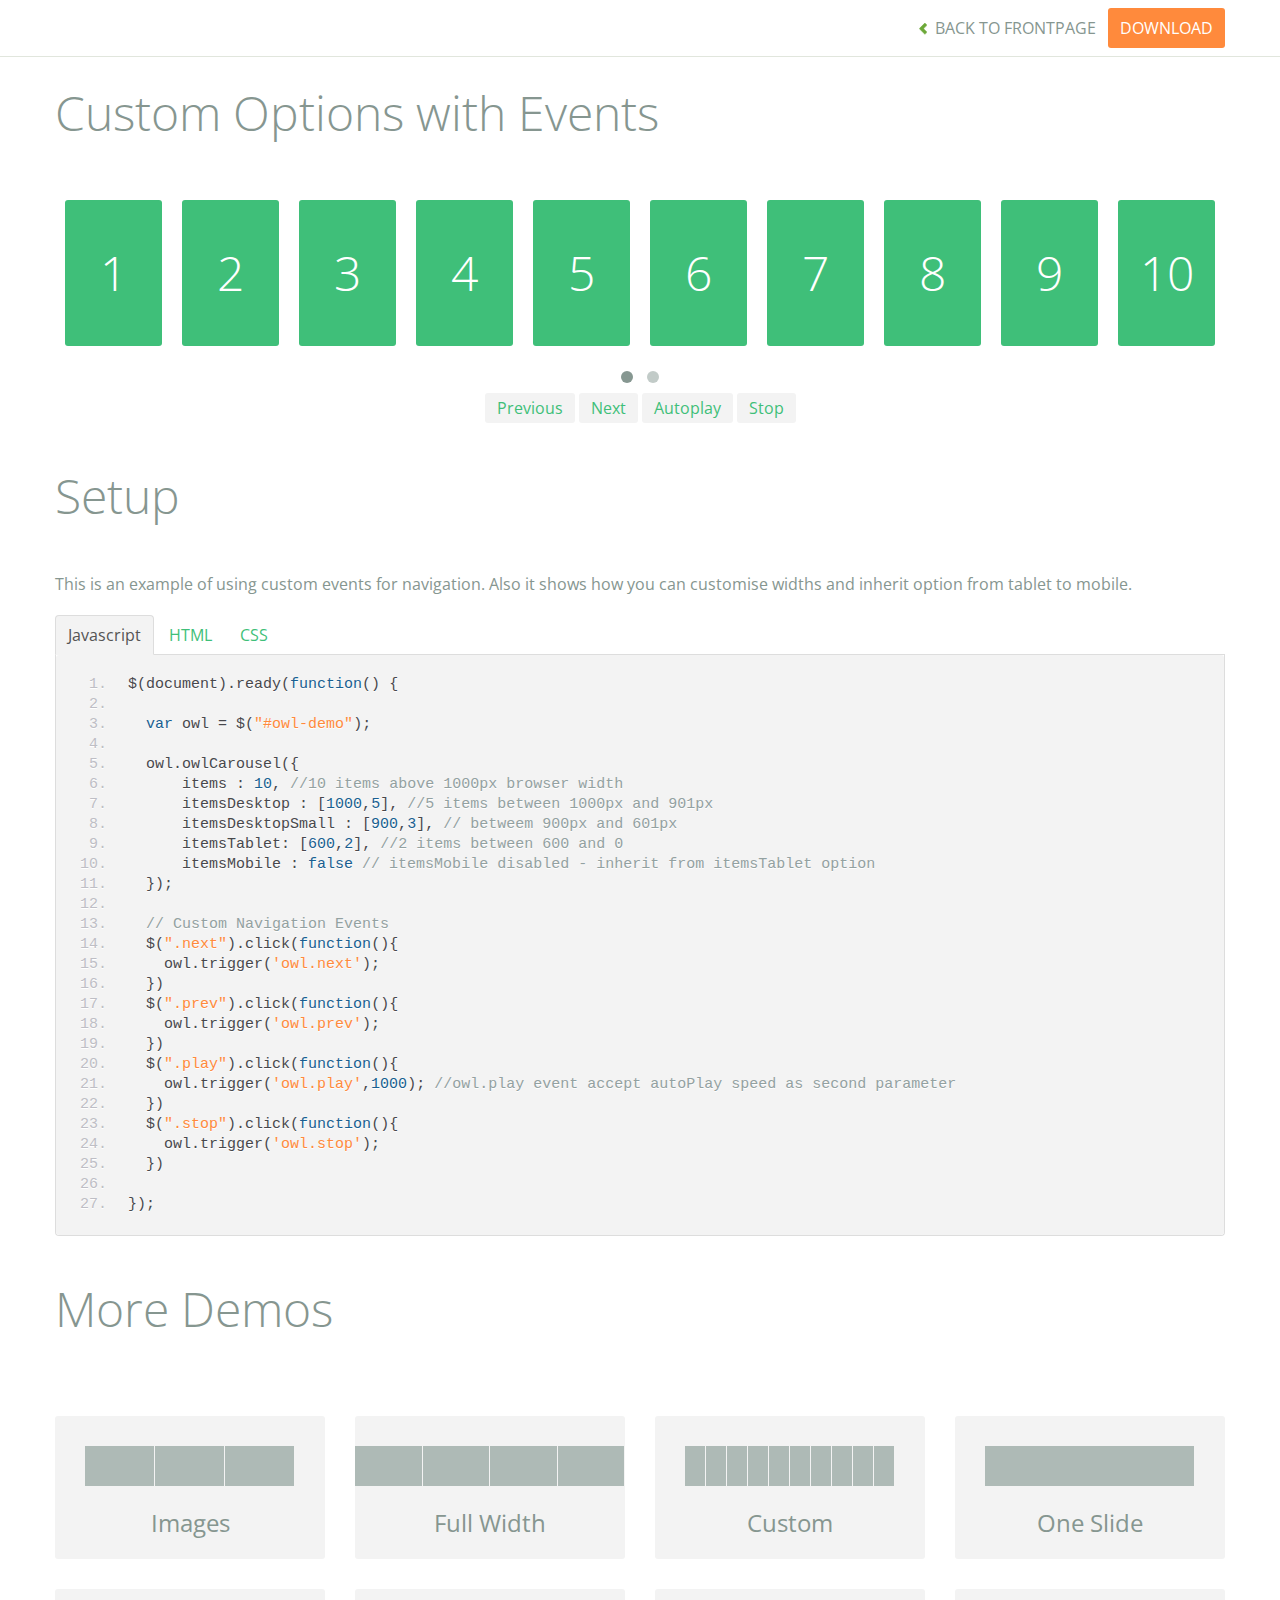
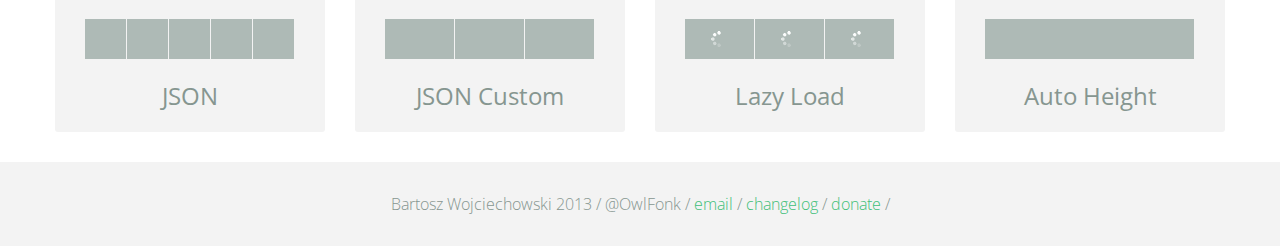
<file: js/owl.carousel/demos/custom.html>
<!DOCTYPE html>
<html lang="en">
  <head>
    <meta charset="utf-8">
    <title>Owl Carousel - Custom</title>
    <meta name="viewport" content="width=device-width, initial-scale=1.0">
    <meta name="description" content="jQuery Responsive Carousel - Owl Carusel">
    <meta name="author" content="Bartosz Wojciechowski">

    <link href='http://fonts.googleapis.com/css?family=Open+Sans:400italic,400,300,600,700' rel='stylesheet' type='text/css'>
    <link href="../assets/css/bootstrapTheme.css" rel="stylesheet">
    <link href="../assets/css/custom.css" rel="stylesheet">

    <!-- Owl Carousel Assets -->
    <link href="../owl-carousel/owl.carousel.css" rel="stylesheet">
    <link href="../owl-carousel/owl.theme.css" rel="stylesheet">

    <link href="../assets/js/google-code-prettify/prettify.css" rel="stylesheet">

    <!-- Le fav and touch icons -->
    <link rel="apple-touch-icon-precomposed" sizes="144x144" href="../assets/ico/apple-touch-icon-144-precomposed.png">
    <link rel="apple-touch-icon-precomposed" sizes="114x114" href="../assets/ico/apple-touch-icon-114-precomposed.png">
      <link rel="apple-touch-icon-precomposed" sizes="72x72" href="../assets/ico/apple-touch-icon-72-precomposed.png">
                    <link rel="apple-touch-icon-precomposed" href="../assets/ico/apple-touch-icon-57-precomposed.png">
                                   <link rel="shortcut icon" href="../assets/ico/favicon.png">
  </head>
  <body>

      <div id="top-nav" class="navbar navbar-fixed-top">
        <div class="navbar-inner">
          <div class="container">
            <button type="button" class="btn btn-navbar" data-toggle="collapse" data-target=".nav-collapse">
            <span class="icon-bar"></span>
            <span class="icon-bar"></span>
            <span class="icon-bar"></span>
          </button>
            <div class="nav-collapse collapse">
            <ul class="nav pull-right">
              <li><a href="../index.html"><i class="icon-chevron-left"></i> Back to Frontpage</a></li>
              <li><a href="../owl.carousel.zip" class="download download-on" data-spy="affix" data-offset-top="450">Download</a></li>
            </ul>
            <ul class="nav pull-left">
              
            </ul>
            </div>
          </div>
        </div>
      </div>
   
    <div id="title">
      <div class="container">
        <div class="row">
          <div class="span12">
            <h1>Custom Options with Events</h1>
          </div>
        </div>
      </div>
    </div>

      <div id="demo">
        <div class="container">
          <div class="row">
            <div class="span12">

              <div id="owl-demo" class="owl-carousel">
                
                <div class="item"><h1>1</h1></div>
                <div class="item"><h1>2</h1></div>
                <div class="item"><h1>3</h1></div>
                <div class="item"><h1>4</h1></div>
                <div class="item"><h1>5</h1></div>
                <div class="item"><h1>6</h1></div>
                <div class="item"><h1>7</h1></div>
                <div class="item"><h1>8</h1></div>
                <div class="item"><h1>9</h1></div>
                <div class="item"><h1>10</h1></div>
                <div class="item"><h1>11</h1></div>
                <div class="item"><h1>12</h1></div>
                <div class="item"><h1>13</h1></div>
                <div class="item"><h1>14</h1></div>
                <div class="item"><h1>15</h1></div>
                <div class="item"><h1>16</h1></div>

              </div>
              <div class="customNavigation">
                <a class="btn prev">Previous</a>
                <a class="btn next">Next</a>
                <a class="btn play">Autoplay</a>
                <a class="btn stop">Stop</a>
              </div>

            </div>
          </div>
        </div>

    </div>

    <div id="example-info">
      <div class="container">
        <div class="row">
          <div class="span12">
            <h1>Setup</h1>
            <p>This is an example of using custom events for navigation. Also it shows how you can customise widths and inherit option from tablet to mobile.
            </p>
            <ul class="nav nav-tabs" id="myTab">
              <li class="active"><a href="#javascript">Javascript</a></li>
              <li><a href="#HTML">HTML</a></li>
              <li><a href="#CSS">CSS</a></li>
            </ul>
             
            <div class="tab-content">

              <div class="tab-pane active" id="javascript">
<pre class="pre-show prettyprint linenums">
$(document).ready(function() {

  var owl = &#36;("#owl-demo")&#59;

  owl.owlCarousel({
      items : 10, //10 items above 1000px browser width
      itemsDesktop : [1000,5], //5 items between 1000px and 901px
      itemsDesktopSmall : [900,3], // betweem 900px and 601px
      itemsTablet: [600,2], //2 items between 600 and 0
      itemsMobile : false // itemsMobile disabled - inherit from itemsTablet option
  })&#59;

  // Custom Navigation Events
  $(".next").click(function(){
    owl.trigger('owl.next')&#59;
  })
  $(".prev").click(function(){
    owl.trigger('owl.prev')&#59;
  })
  $(".play").click(function(){
    owl.trigger('owl.play',1000)&#59; //owl.play event accept autoPlay speed as second parameter
  })
  $(".stop").click(function(){
    owl.trigger('owl.stop')&#59;
  })

})&#59;
</pre>

              </div>

              <div class="tab-pane" id="HTML">
<pre class="pre-show prettyprint linenums">
&lt;div id="owl-demo" class="owl-carousel owl-theme"&gt;
  &lt;div class="item"&gt;&lt;h1&gt;1&lt;/h1&gt;&lt;/div&gt;
  &lt;div class="item"&gt;&lt;h1&gt;2&lt;/h1&gt;&lt;/div&gt;
  &lt;div class="item"&gt;&lt;h1&gt;3&lt;/h1&gt;&lt;/div&gt;
  &lt;div class="item"&gt;&lt;h1&gt;4&lt;/h1&gt;&lt;/div&gt;
  &lt;div class="item"&gt;&lt;h1&gt;5&lt;/h1&gt;&lt;/div&gt;
  &lt;div class="item"&gt;&lt;h1&gt;6&lt;/h1&gt;&lt;/div&gt;
  &lt;div class="item"&gt;&lt;h1&gt;7&lt;/h1&gt;&lt;/div&gt;
  &lt;div class="item"&gt;&lt;h1&gt;8&lt;/h1&gt;&lt;/div&gt;
  &lt;div class="item"&gt;&lt;h1&gt;9&lt;/h1&gt;&lt;/div&gt;
  &lt;div class="item"&gt;&lt;h1&gt;10&lt;/h1&gt;&lt;/div&gt;
  &lt;div class="item"&gt;&lt;h1&gt;11&lt;/h1&gt;&lt;/div&gt;
  &lt;div class="item"&gt;&lt;h1&gt;12&lt;/h1&gt;&lt;/div&gt;
  &lt;div class="item"&gt;&lt;h1&gt;13&lt;/h1&gt;&lt;/div&gt;
  &lt;div class="item"&gt;&lt;h1&gt;14&lt;/h1&gt;&lt;/div&gt;
  &lt;div class="item"&gt;&lt;h1&gt;15&lt;/h1&gt;&lt;/div&gt;
  &lt;div class="item"&gt;&lt;h1&gt;16&lt;/h1&gt;&lt;/div&gt;
&lt;/div&gt;

&lt;div class="customNavigation"&gt;
  &lt;a class="btn prev"&gt;Previous&lt;/a&gt;
  &lt;a class="btn next"&gt;Next&lt;/a&gt;
  &lt;a class="btn play"&gt;Autoplay&lt;/a&gt;
  &lt;a class="btn stop"&gt;Stop&lt;/a&gt;
&lt;/div&gt;
</pre>
              </div>

              <div class="tab-pane" id="CSS">
<pre class="pre-show prettyprint linenums">
#owl-demo .item{
  background: #3fbf79;
  padding: 30px 0px;
  margin: 10px;
  color: #FFF;
  -webkit-border-radius: 3px;
  -moz-border-radius: 3px;
  border-radius: 3px;
  text-align: center;
}
.customNavigation{
  text-align: center;
}
//use styles below to disable ugly selection
.customNavigation a{
  -webkit-user-select: none;
  -khtml-user-select: none;
  -moz-user-select: none;
  -ms-user-select: none;
  user-select: none;
  -webkit-tap-highlight-color: rgba(0, 0, 0, 0);
}

</pre>
              </div>
            </div><!--End Tab Content-->

          </div>
        </div>
      </div>
    </div>

    <div id="more">
      <div class="container">

        <div class="row">
          <div class="span12">
            <h1>More Demos</h1>
          </div>
        </div>

        <div class="row demos-row">
          <div class="span3">
            <a href="images.html" class="demo-box">
              <div class="demo-wrapper demo-images clearfix">
                <div class="demo-slide"><div class="bg"></div></div>
                <div class="demo-slide"><div class="bg"></div></div>
                <div class="demo-slide"><div class="bg"></div></div>
              </div>
              <h3>Images</h3>
            </a>
          </div>

          <div class="span3">
            <a href="full.html" class="demo-box">
              <div class="demo-wrapper demo-full clearfix">
                <div class="demo-slide"><div class="bg"></div></div>
                <div class="demo-slide"><div class="bg"></div></div>
                <div class="demo-slide"><div class="bg"></div></div>
                <div class="demo-slide"><div class="bg"></div></div>
              </div>
              <h3>Full Width</h3>
            </a>
          </div>

          <div class="span3">
            <a href="custom.html" class="demo-box">
              <div class="demo-wrapper demo-custom clearfix">
                <div class="demo-slide"><div class="bg"></div></div>
                <div class="demo-slide"><div class="bg"></div></div>
                <div class="demo-slide"><div class="bg"></div></div>
                <div class="demo-slide"><div class="bg"></div></div>
                <div class="demo-slide"><div class="bg"></div></div>
                <div class="demo-slide"><div class="bg"></div></div>
                <div class="demo-slide"><div class="bg"></div></div>
                <div class="demo-slide"><div class="bg"></div></div>
                <div class="demo-slide"><div class="bg"></div></div>
                <div class="demo-slide"><div class="bg"></div></div>
              </div>
              <h3>Custom</h3>
            </a>
          </div>

          <div class="span3">
            <a href="one.html" class="demo-box">
              <div class="demo-wrapper demo-one clearfix">
                <div class="demo-slide"><div class="bg"></div></div>
              </div>
              <h3>One Slide</h3>
            </a>
          </div>

        </div>
        <div class="row demos-row">
          <div class="span3">
            <a href="json.html" class="demo-box">
              <div class="demo-wrapper demo-Json clearfix">
                <div class="demo-slide"><div class="bg"></div></div>
                <div class="demo-slide"><div class="bg"></div></div>
                <div class="demo-slide"><div class="bg"></div></div>
                <div class="demo-slide"><div class="bg"></div></div>
                <div class="demo-slide"><div class="bg"></div></div>
              </div>
              <h3>JSON</h3>
            </a>
          </div>

          <div class="span3">
            <a href="customJson.html" class="demo-box">
              <div class="demo-wrapper demo-Json-custom clearfix">
                <div class="demo-slide"><div class="bg"></div></div>
                <div class="demo-slide"><div class="bg"></div></div>
                <div class="demo-slide"><div class="bg"></div></div>
              </div>
              <h3>JSON Custom</h3>
            </a>
          </div>

          <div class="span3">
            <a href="lazyLoad.html" class="demo-box">
              <div class="demo-wrapper demo-lazy clearfix">
                <div class="demo-slide"><div class="bg"></div></div>
                <div class="demo-slide"><div class="bg"></div></div>
                <div class="demo-slide"><div class="bg"></div></div>
              </div>
              <h3>Lazy Load</h3>
            </a>
          </div>

          <div class="span3">
            <a href="autoHeight.html" class="demo-box">
              <div class="demo-wrapper demo-height clearfix">
                <div class="demo-slide"><div class="bg"></div></div>
              </div>
              <h3>Auto Height</h3>
            </a>
          </div>

        </div>
      </div>
    </div>


 
    <div id="footer">
      <div class="container">
        <div class="row">
          <div class="span12">
            <h5>Bartosz Wojciechowski 2013 / @OwlFonk / 
            <a href="mailto:owl@owlgraphic.com?subject=Hey Owl!">email</a> / 
            <a href="../changelog.html">changelog</a> /
            <a href="https://www.paypal.com/cgi-bin/webscr?cmd=_s-xclick&hosted_button_id=EFSGXZS7V2U9N">donate</a> / 
            <a href="https://twitter.com/share" class="twitter-share-button" data-url="http://owlgraphic.com/owlcarousel/" data-text="Awesome jQuery Owl Carousel Responsive Plugin" data-via="OwlFonk" data-count="none" data-hashtags="owlcarousel"></a>
            <script>
            var owldomain = window.location.hostname.indexOf("owlgraphic");
            if(owldomain !== -1){
              !function(d,s,id){var js,fjs=d.getElementsByTagName(s)[0],p=/^http:/.test(d.location)?'http':'https';if(!d.getElementById(id)){js=d.createElement(s);js.id=id;js.src=p+'://platform.twitter.com/widgets.js';fjs.parentNode.insertBefore(js,fjs);}}(document, 'script', 'twitter-wjs');
            }
            </script>
            </h5>
          </div>
        </div>
      </div>
    </div>


    <script src="../assets/js/jquery-1.9.1.min.js"></script> 
    <script src="../owl-carousel/owl.carousel.js"></script>


    <!-- Demo -->

    <style>
    #owl-demo .item{
        background: #3fbf79;
        padding: 30px 0px;
        margin: 10px;
        color: #FFF;
        -webkit-border-radius: 3px;
        -moz-border-radius: 3px;
        border-radius: 3px;
        text-align: center;
    }
    .customNavigation{
      text-align: center;
    }
    .customNavigation a{
      -webkit-user-select: none;
      -khtml-user-select: none;
      -moz-user-select: none;
      -ms-user-select: none;
      user-select: none;
      -webkit-tap-highlight-color: rgba(0, 0, 0, 0);
    }
    </style>


    <script>
    $(document).ready(function() {

      var owl = $("#owl-demo");

      owl.owlCarousel({

      items : 10, //10 items above 1000px browser width
      itemsDesktop : [1000,5], //5 items between 1000px and 901px
      itemsDesktopSmall : [900,3], // 3 items betweem 900px and 601px
      itemsTablet: [600,2], //2 items between 600 and 0;
      itemsMobile : false // itemsMobile disabled - inherit from itemsTablet option
      
      });

      // Custom Navigation Events
      $(".next").click(function(){
        owl.trigger('owl.next');
      })
      $(".prev").click(function(){
        owl.trigger('owl.prev');
      })
      $(".play").click(function(){
        owl.trigger('owl.play',1000);
      })
      $(".stop").click(function(){
        owl.trigger('owl.stop');
      })


    });
    </script>


    <script src="../assets/js/bootstrap-collapse.js"></script>
    <script src="../assets/js/bootstrap-transition.js"></script>
    <script src="../assets/js/bootstrap-tab.js"></script>

    <script src="../assets/js/google-code-prettify/prettify.js"></script>
	  <script src="../assets/js/application.js"></script>

  </body>
</html>
</file>
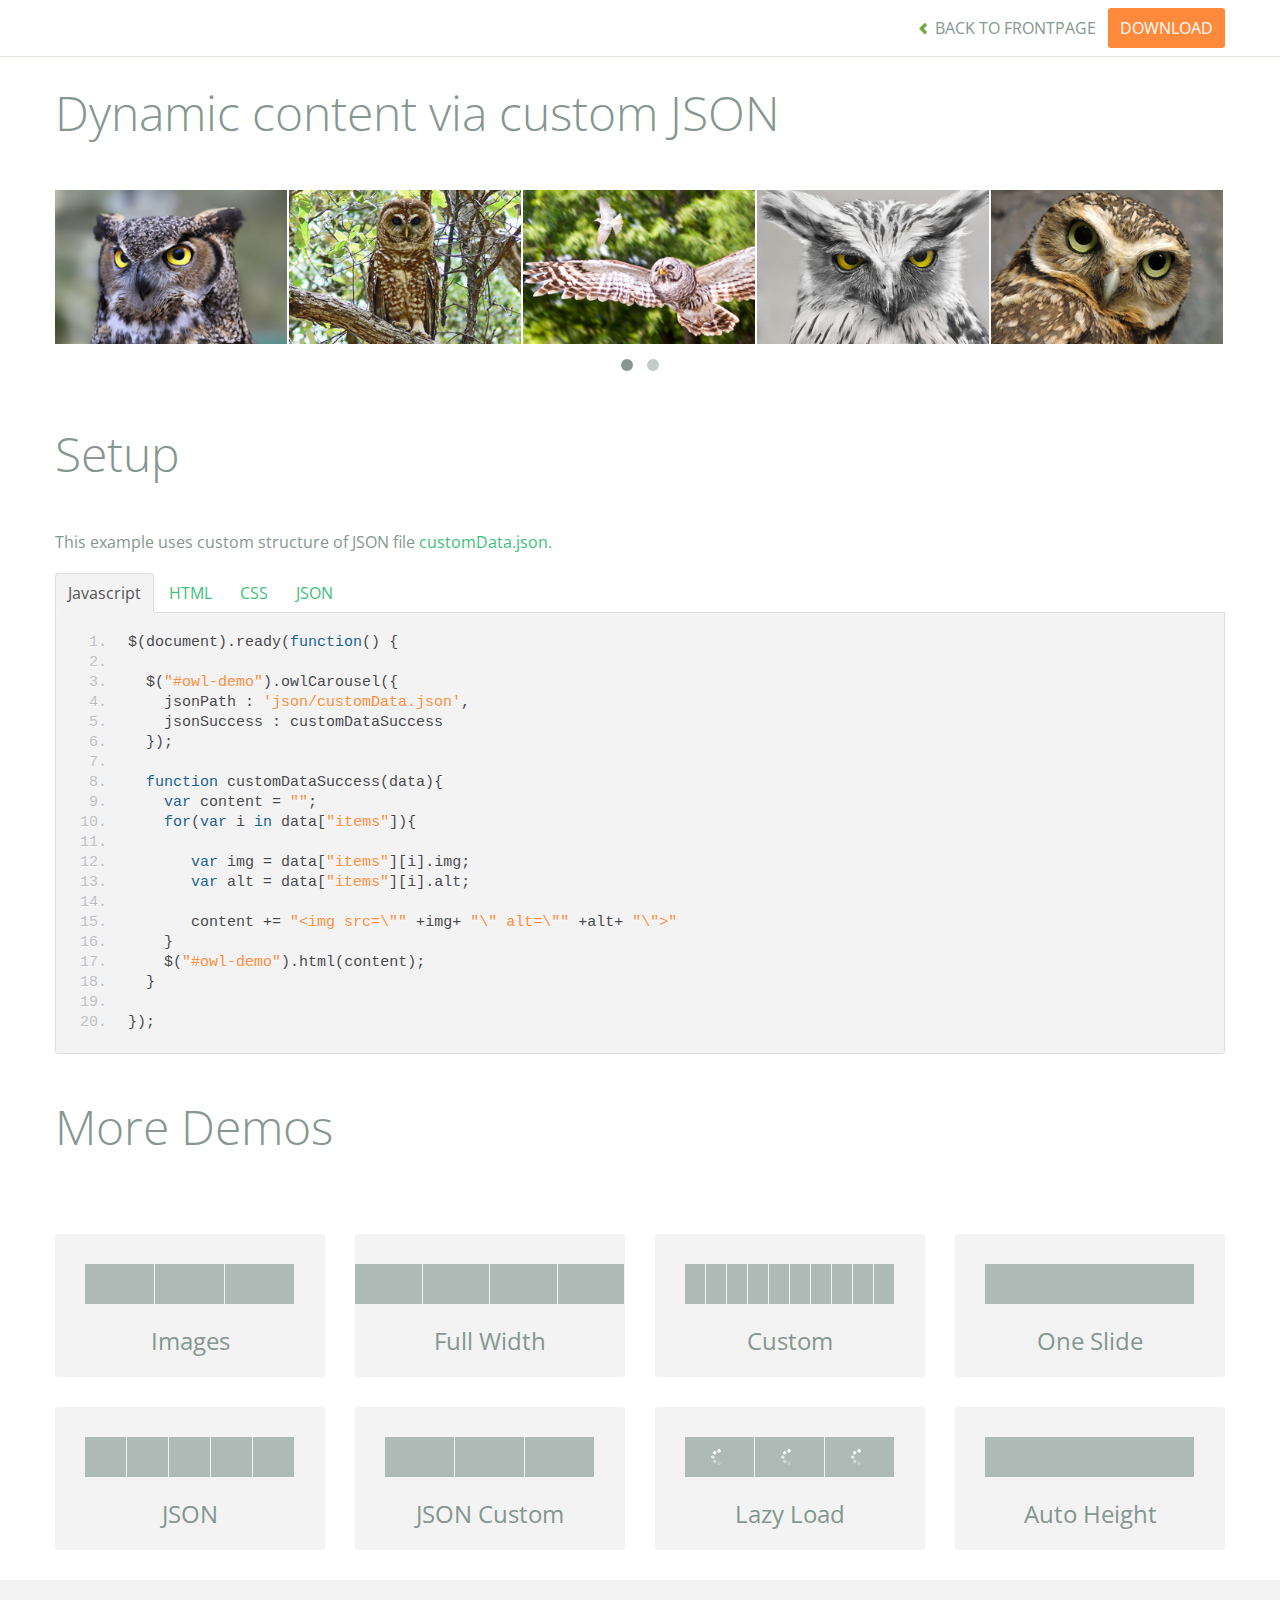
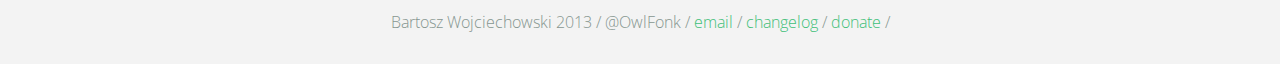
<file: js/owl.carousel/demos/customJson.html>
<!DOCTYPE html>
<html lang="en">
  <head>
    <meta charset="utf-8">
    <title>Owl Carousel - Dynamic content via custom JSON</title>
    <meta name="viewport" content="width=device-width, initial-scale=1.0">
    <meta name="description" content="jQuery Responsive Carousel - Owl Carusel">
    <meta name="author" content="Bartosz Wojciechowski">

    <link href='http://fonts.googleapis.com/css?family=Open+Sans:400italic,400,300,600,700' rel='stylesheet' type='text/css'>
    <link href="../assets/css/bootstrapTheme.css" rel="stylesheet">
    <link href="../assets/css/custom.css" rel="stylesheet">

    <!-- Owl Carousel Assets -->
    <link href="../owl-carousel/owl.carousel.css" rel="stylesheet">
    <link href="../owl-carousel/owl.theme.css" rel="stylesheet">

    <link href="../assets/js/google-code-prettify/prettify.css" rel="stylesheet">

    <!-- Le fav and touch icons -->
    <link rel="apple-touch-icon-precomposed" sizes="144x144" href="../assets/ico/apple-touch-icon-144-precomposed.png">
    <link rel="apple-touch-icon-precomposed" sizes="114x114" href="../assets/ico/apple-touch-icon-114-precomposed.png">
      <link rel="apple-touch-icon-precomposed" sizes="72x72" href="../assets/ico/apple-touch-icon-72-precomposed.png">
                    <link rel="apple-touch-icon-precomposed" href="../assets/ico/apple-touch-icon-57-precomposed.png">
                                   <link rel="shortcut icon" href="../assets/ico/favicon.png">
  </head>
  <body>

      <div id="top-nav" class="navbar navbar-fixed-top">
        <div class="navbar-inner">
          <div class="container">
            <button type="button" class="btn btn-navbar" data-toggle="collapse" data-target=".nav-collapse">
            <span class="icon-bar"></span>
            <span class="icon-bar"></span>
            <span class="icon-bar"></span>
          </button>
            <div class="nav-collapse collapse">
            <ul class="nav pull-right">
              <li><a href="../index.html"><i class="icon-chevron-left"></i> Back to Frontpage</a></li>
              <li><a href="../owl.carousel.zip" class="download download-on" data-spy="affix" data-offset-top="450">Download</a></li>
            </ul>
            <ul class="nav pull-left">
              
            </ul>
            </div>
          </div>
        </div>
      </div>
   
    <div id="title">
      <div class="container">
        <div class="row">
          <div class="span12">
            <h1>Dynamic content via custom JSON</h1>
          </div>
        </div>
      </div>
    </div>

      <div id="demo">
        <div class="container">
          <div class="row">
            <div class="span12">

              <div id="owl-demo" class="owl-carousel">
              </div>
            </div>
          </div>
        </div>

    </div>

    <div id="example-info">
      <div class="container">
        <div class="row">
          <div class="span12">
            <h1>Setup</h1>
            <p>This example uses custom structure of JSON file <a href="json/customData.json">customData.json</a>.
            </p>
            <ul class="nav nav-tabs" id="myTab">
              <li class="active"><a href="#javascript">Javascript</a></li>
              <li><a href="#HTML">HTML</a></li>
              <li><a href="#CSS">CSS</a></li>
              <li><a href="#JSON">JSON</a></li>
            </ul>
             
            <div class="tab-content">

              <div class="tab-pane active" id="javascript">
<pre class="pre-show prettyprint linenums">
$(document).ready(function() {

  $("#owl-demo").owlCarousel({
    jsonPath : 'json/customData.json',
    jsonSuccess : customDataSuccess
  });

  function customDataSuccess(data){
    var content = "";
    for(var i in data["items"]){
       
       var img = data["items"][i].img;
       var alt = data["items"][i].alt;

       content += "&lt;img src=\"" +img+ "\" alt=\"" +alt+ "\"&gt"
    }
    $("#owl-demo").html(content);
  }

});
</pre>  

              </div>

              <div class="tab-pane" id="HTML">
<pre class="pre-show prettyprint linenums">
&lt;div id="owl-demo" class="owl-carousel"&gt;
&lt;/div&gt;
</pre>
              </div>

              <div class="tab-pane" id="CSS">
<pre class="pre-show prettyprint linenums">
#owl-demo .item{
  background: #a1def8;
  padding: 30px 0px;
  display: block;
  margin: 5px;
  color: #FFF;
  -webkit-border-radius: 3px;
  -moz-border-radius: 3px;
  border-radius: 3px;
  text-align: center;
}

</pre>
              </div>
              <div class="tab-pane" id="JSON">
<pre class="pre-show prettyprint linenums">
{
  "items" : [
    {
      "img": "assets/owl1.jpg",
      "alt" : "Owl Image 1"
    },
    {
      "img": "assets/owl2.jpg",
      "alt" : "Owl Image 2"
    },
    {
      "img": "assets/owl3.jpg",
      "alt" : "Owl Image 1"
    },
    {
      "img": "assets/owl4.jpg",
      "alt" : "Owl Image 2"
    },
    {
      "img": "assets/owl5.jpg",
      "alt" : "Owl Image 1"
    },
    {
      "img": "assets/owl6.jpg",
      "alt" : "Owl Image 2"
    }
  ]
}
</pre>
</div>
            </div><!--End Tab Content-->

          </div>
        </div>
      </div>
    </div>

    <div id="more">
      <div class="container">

        <div class="row">
          <div class="span12">
            <h1>More Demos</h1>
          </div>
        </div>

        <div class="row demos-row">
          <div class="span3">
            <a href="images.html" class="demo-box">
              <div class="demo-wrapper demo-images clearfix">
                <div class="demo-slide"><div class="bg"></div></div>
                <div class="demo-slide"><div class="bg"></div></div>
                <div class="demo-slide"><div class="bg"></div></div>
              </div>
              <h3>Images</h3>
            </a>
          </div>

          <div class="span3">
            <a href="full.html" class="demo-box">
              <div class="demo-wrapper demo-full clearfix">
                <div class="demo-slide"><div class="bg"></div></div>
                <div class="demo-slide"><div class="bg"></div></div>
                <div class="demo-slide"><div class="bg"></div></div>
                <div class="demo-slide"><div class="bg"></div></div>
              </div>
              <h3>Full Width</h3>
            </a>
          </div>

          <div class="span3">
            <a href="custom.html" class="demo-box">
              <div class="demo-wrapper demo-custom clearfix">
                <div class="demo-slide"><div class="bg"></div></div>
                <div class="demo-slide"><div class="bg"></div></div>
                <div class="demo-slide"><div class="bg"></div></div>
                <div class="demo-slide"><div class="bg"></div></div>
                <div class="demo-slide"><div class="bg"></div></div>
                <div class="demo-slide"><div class="bg"></div></div>
                <div class="demo-slide"><div class="bg"></div></div>
                <div class="demo-slide"><div class="bg"></div></div>
                <div class="demo-slide"><div class="bg"></div></div>
                <div class="demo-slide"><div class="bg"></div></div>
              </div>
              <h3>Custom</h3>
            </a>
          </div>

          <div class="span3">
            <a href="one.html" class="demo-box">
              <div class="demo-wrapper demo-one clearfix">
                <div class="demo-slide"><div class="bg"></div></div>
              </div>
              <h3>One Slide</h3>
            </a>
          </div>

        </div>
        <div class="row demos-row">
          <div class="span3">
            <a href="json.html" class="demo-box">
              <div class="demo-wrapper demo-Json clearfix">
                <div class="demo-slide"><div class="bg"></div></div>
                <div class="demo-slide"><div class="bg"></div></div>
                <div class="demo-slide"><div class="bg"></div></div>
                <div class="demo-slide"><div class="bg"></div></div>
                <div class="demo-slide"><div class="bg"></div></div>
              </div>
              <h3>JSON</h3>
            </a>
          </div>

          <div class="span3">
            <a href="customJson.html" class="demo-box">
              <div class="demo-wrapper demo-Json-custom clearfix">
                <div class="demo-slide"><div class="bg"></div></div>
                <div class="demo-slide"><div class="bg"></div></div>
                <div class="demo-slide"><div class="bg"></div></div>
              </div>
              <h3>JSON Custom</h3>
            </a>
          </div>

          <div class="span3">
            <a href="lazyLoad.html" class="demo-box">
              <div class="demo-wrapper demo-lazy clearfix">
                <div class="demo-slide"><div class="bg"></div></div>
                <div class="demo-slide"><div class="bg"></div></div>
                <div class="demo-slide"><div class="bg"></div></div>
              </div>
              <h3>Lazy Load</h3>
            </a>
          </div>

          <div class="span3">
            <a href="autoHeight.html" class="demo-box">
              <div class="demo-wrapper demo-height clearfix">
                <div class="demo-slide"><div class="bg"></div></div>
              </div>
              <h3>Auto Height</h3>
            </a>
          </div>

        </div>
      </div>
    </div>


 
    <div id="footer">
      <div class="container">
        <div class="row">
          <div class="span12">
            <h5>Bartosz Wojciechowski 2013 / @OwlFonk / 
            <a href="mailto:owl@owlgraphic.com?subject=Hey Owl!">email</a> / 
            <a href="../changelog.html">changelog</a> /
            <a href="https://www.paypal.com/cgi-bin/webscr?cmd=_s-xclick&hosted_button_id=EFSGXZS7V2U9N">donate</a> / 
            <a href="https://twitter.com/share" class="twitter-share-button" data-url="http://owlgraphic.com/owlcarousel/" data-text="Awesome jQuery Owl Carousel Responsive Plugin" data-via="OwlFonk" data-count="none" data-hashtags="owlcarousel"></a>
            <script>
            var owldomain = window.location.hostname.indexOf("owlgraphic");
            if(owldomain !== -1){
              !function(d,s,id){var js,fjs=d.getElementsByTagName(s)[0],p=/^http:/.test(d.location)?'http':'https';if(!d.getElementById(id)){js=d.createElement(s);js.id=id;js.src=p+'://platform.twitter.com/widgets.js';fjs.parentNode.insertBefore(js,fjs);}}(document, 'script', 'twitter-wjs');
            }
            </script>
            </h5>
          </div>
        </div>
      </div>
    </div>


    <script src="../assets/js/jquery-1.9.1.min.js"></script> 
    <script src="../owl-carousel/owl.carousel.js"></script>


    <!-- Demo -->

    <style>
    #owl-demo img{
        display: block;
        width: 99%;
        height: auto;
    }
    </style>


    <script>
    $(document).ready(function() {

      $("#owl-demo").owlCarousel({
        jsonPath : 'json/customData.json',
        jsonSuccess : customDataSuccess
      });

      function customDataSuccess(data){
        var content = "";
        for(var i in data["items"]){
           
           var img = data["items"][i].img;
           var alt = data["items"][i].alt;

           content += "<img src=\"" +img+ "\" alt=\"" +alt+ "\">"
        }
        $("#owl-demo").html(content);
      }

    });
    </script>


    <script src="../assets/js/bootstrap-collapse.js"></script>
    <script src="../assets/js/bootstrap-transition.js"></script>
    <script src="../assets/js/bootstrap-tab.js"></script>

    <script src="../assets/js/google-code-prettify/prettify.js"></script>
	  <script src="../assets/js/application.js"></script>

  </body>
</html>
</file>
<file: js/owl.carousel/assets/js/google-code-prettify/prettify.css>
.com { color: #93a1a1; }
.lit { color: #195f91; }
.pun, .opn, .clo { color: #93a1a1; }
.fun { color: #dc322f; }
.str, .atv { color: #ff8a3c; }
.kwd, .prettyprint .tag { color: #195f91; }
.typ, .atn, .dec, .var { color: #3fbf79; }
.pln { color: #48484c; }
.pun{ color:#48484c; }
pre.prettyprint {
  padding: 20px;
  background-color: #f3f3f3;
  border: 0px solid #e1e1e8;
}


/* Specify class=linenums on a pre to get line numbering */
ol.linenums {
  margin: 0 0 0 40px; /* IE indents via margin-left */
}
ol.linenums li {
  padding-left: 12px;
  color: #bebec5;
  line-height: 20px;
  text-shadow: 0 1px 0 #fff;
}
</file>
<file: js/owl.carousel/assets/css/custom.css>
/* Owl Carousel Bootstrap Custom CSS */

/* Header Navigation */
#top-nav{
	border-bottom: 1px solid #e1e6dd;
	background: #FFF;
	-webkit-transform: translateZ(0)

}
#top-nav.navbar{
	margin-bottom: 0px;

}
#top-nav.navbar .nav{
	margin: 8px 0px;
}
	
#top-nav.navbar .nav > li > a {
	padding: 6px 12px;
	margin: 0px;
	text-transform: uppercase;
	font-weight: 400;

	-webkit-transition: background-color 200ms ease;
	-moz-transition: background-color 200ms ease;
	-o-transition: background-color 200ms ease;
	transition: background-color 200ms ease;
}
#top-nav.navbar .nav > li > a.download{
	-webkit-border-radius: 3px;
	-moz-border-radius: 3px;
	border-radius: 3px;
}

#top-nav.navbar .nav > li > a.download-on{
	background-color: #ff8a3c;
	color: #ffffff;
}
#top-nav.navbar .nav > li > a.download-on:hover{
	color: #ffffff;
	background-color: #ff7920;
}
.btn-navbar span.icon-bar{
	margin-top: 0px;
}

/* Header  */

#header{
	background: #f1f1f1;
	padding: 100px 0 100px;
}
#header h1{
	color: #7fc242;
	margin-bottom: 10px;
	margin-top: 40px;
}
#header h3{
	margin-bottom: 30px;
	width: 400px;
}
#header .btn-success {
	padding: 15px 30px;
	margin-bottom: 5px;
}
#header .logo{
	display: block;
	margin-top:60px;
	float: right
}
img.arrow-down{
	margin: 0 auto;
	display: block;
}
h1{
	margin-top: 80px;
}

pre.pre-show{
	margin: 40px 0px;

}
.tab-content pre.pre-show{
	margin: 0px 0px 0px 0px;
}
.nav-tabs{
	margin-top: 20px;
	margin-bottom: 0px;
	
}
.tab-content{
	border-left: 1px solid #ddd;
	border-right: 1px solid #ddd;
	border-bottom: 1px solid #ddd;
	-webkit-border-radius: 0px 0px 4px 4px;
	-moz-border-radius: 0px 0px 4px 4px;
	border-radius: 0px 0px 4px 4px;
	
}
/* Content */
.table th, .table td {
padding: 8px 12px;
}

/* Footer */

#footer{
	padding: 20px;
	background: #f3f3f3;
	text-align: center
}
.twitter-share-button{
	top: 4px;
	position: relative;
}

/* Demo Slides */

#owl-example .item{
	padding: 30px 0px;
	margin: 10px;
	color: #FFF;
	-webkit-border-radius: 3px;
	-moz-border-radius: 3px;
	border-radius: 3px;
	text-align: center;
}
#owl-example .item img{
	width: auto;
	margin: 0 auto;
	display: block;
}
#owl-example .item h3{
	font-size: 28px;
	font-weight: 300;
	margin: 25px 0 0;
}
#owl-example .item h4{
	margin: 5px 0 0;
	font-size: 18px;
}
.item h1{
	margin: inherit;
}

.orange{
	background: #ff8a3c;
}
.darkCyan{
	background: #42bdc2;
}
.forestGreen{
	background: #7fc242;
}
.yellow {
	background: #ffd800;
}
.dodgerBlue {
	background: #388bd1;
}
.skyBlue {
	background: #a1def8;
}
.zombieGreen {
	background: #3fbf79;
}
.violet {
	background: #db6ac5;
}
.yellowLight {
	background: #fee664;
}
.steelGray {
	background: #cad3d0;
}


/* More Demo Box */

#example-info h1,
#more h1{
	margin-top: 40px;
}
.demos-row{
	margin-top: 30px;
	margin-bottom: 30px;
}
.demo-page{
	margin-top: 0px;
	margin-bottom: 100px;
}
.demo-box{
	display: block;
	background: #f3f3f3;
	text-align: center;
	font-size: 18px;
	-webkit-border-radius: 3px;
	-moz-border-radius: 3px;
	border-radius: 3px;
}
.demo-box h3{
	padding-bottom:20px;
	margin: 0px;
	color: #869690;
}
.demo-box:hover{
	text-decoration: none;
}
.demo-wrapper{
	padding: 30px 0px 20px 0px;
	padding-left: 30px;
	padding-right: 30px;
}
.demo-slide {
	float: left;
}
.demo-slide .bg{
	background: #aebab6;
	margin-right: 1px;
	height: 100%;
}
.demo-box:hover .demo-slide .bg{
	background: #7fc242;
}
/* Images */
.demo-images .demo-slide{
	height: 40px;
	width: 33.3333333%;
}

/* Full */
.demo-full {
	padding-left: 0px;
	padding-right: 0px;
}
.demo-full .demo-slide{
	height: 40px;
	width: 25%;
}

/* Custom */
.demo-custom .demo-slide{
	height: 40px;
	width: 10%;
}
/* One */
.demo-one .demo-slide{
	height: 40px;
	width: 100%;
}

/* json */

.demo-Json .demo-slide {
	height: 40px;
	width: 20%;
}
.demo-Json-custom .demo-slide{
	height: 40px;
	width: 33.3333333%;
}
/* loading icon */

.demo-lazy .demo-slide{
	height: 40px;
	width: 33.3333333%;
}
.demo-lazy .demo-slide .bg{
background: url('../img/AjaxLoader.gif') no-repeat center center #aebab6;
}

/* Auto Height */
.demo-height .demo-slide{
	height: 40px;
	width: 100%;
}

/* Changelog  */
#changelog{
	margin-bottom: 40px;
}
#changelog .label{
	margin-bottom:10px;
}
#changelog .log{
	margin-bottom: 30px;
	padding-bottom: 30px;
	border-bottom: 1px solid #e1e6dd;
}
/* Faq */
#faq dt {
	line-height: 26px;
}
#faq dd{
	line-height: 22px;
	margin-bottom: 20px;
}



/* Responsive Stuff */


@media (max-width: 979px) {
	.navbar-fixed-top .navbar-inner, .navbar-fixed-bottom .navbar-inner {
	padding: 0px;
	}
	.navbar-fixed-top, .navbar-fixed-bottom {
	position: fixed;
	}
}
@media (max-width: 768px) {
	.navbar.navbar-fixed-top{
		position: static;
	}
	.btn.btn-navbar{
		margin: 9px 20px 9px 8px;
		padding: 10px 10px;
	}
	.nav-collapse .nav > li{
		border-top: 1px solid #e1e6dd;
		text-align: center
	}
	#header .logo{
		margin-top:40px;
		margin: 20px auto 0px;
		float: none;
		height: 150px;
	}
	#header {
		text-align: center;
		padding: 60px 0px 30px;
	}
	#header h1{
		margin: 10px 0;
	}
	#header h3{
	margin-bottom: 10px;
	width: auto;
	padding: 0px 20px;
	}
	h1 {
		font-size: 38px;
		margin: 20px 0;
	}
	h2 {
		font-size: 24px;
	}
	h3 {
		font-size: 20px;
	}
	h4 {
		font-size: 16px;
	}
	h5 {
		font-size: 13px;
	}
	h6 {
		font-size: 12px;
	}

}


@media (max-width: 480px) {
	.navbar-fixed-top, .navbar-fixed-bottom {
	position: static;
	}
	#header {
		text-align: center;
		padding: 20px 0px 20px;
	}
	#header .logo{
		margin-top:0px;
	}

}

/*NO MORE TABLES!! ;) 
*/
@media (max-width: 767px) {

	table, thead, tbody, th, td, tr { 
		display: block; 
	}
	thead tr { 
		display: none;
	}
	tr { border: 0px solid #ccc; margin-bottom: 10px; }
	
	td:before { 
		top: 6px;
		left: 6px;
		width: 45%; 
		padding-right: 10px; 
		white-space: nowrap;
	}

	td:nth-of-type(2):before { content: "Default:" ;font-weight: bold;}
}
</file>
